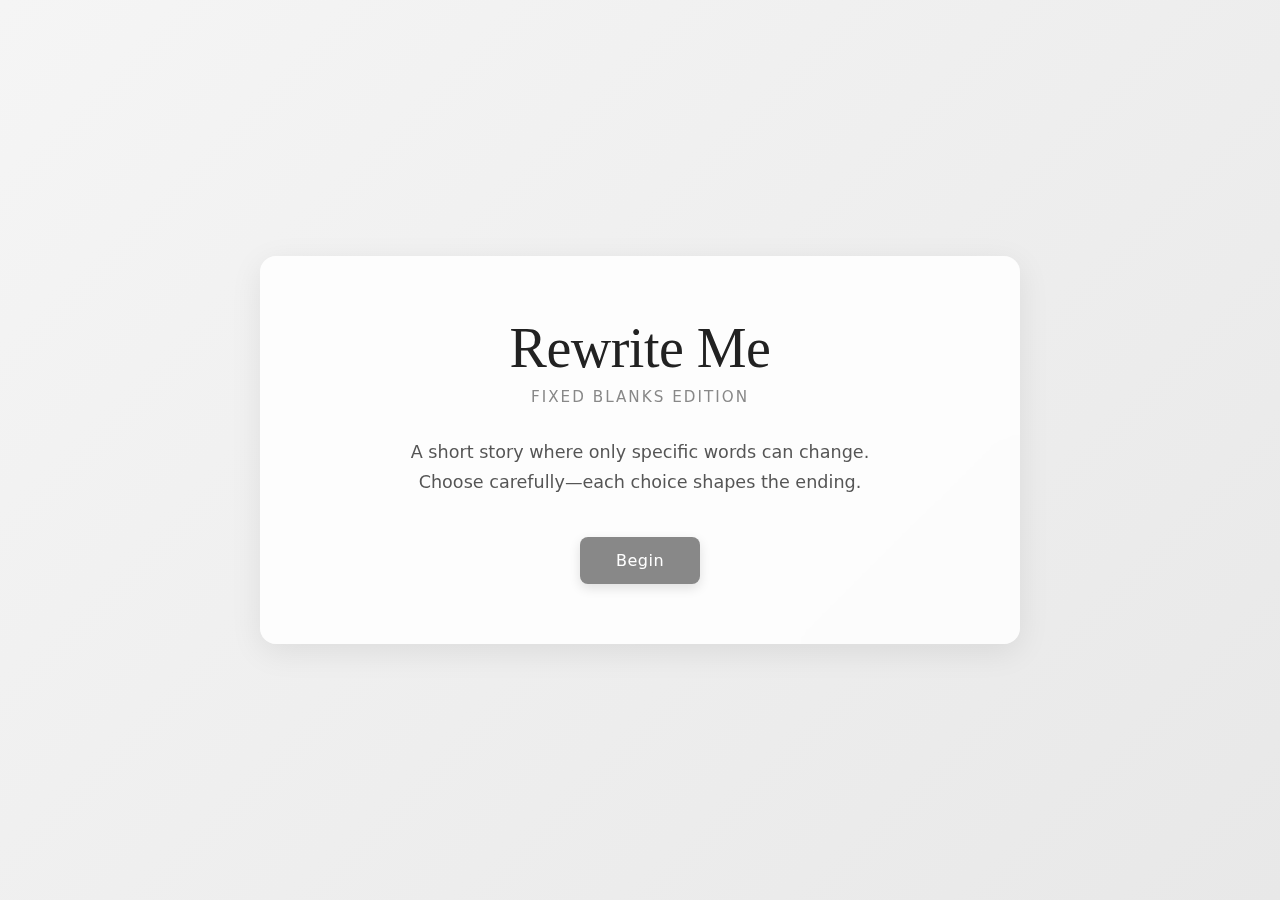
<file: index.html>
<!DOCTYPE html>
<html lang="en">
<head>
  <meta charset="UTF-8">
  <meta name="viewport" content="width=device-width, initial-scale=1.0">
  <title>Rewrite Me: Fixed Blanks Edition</title>
  <link rel="stylesheet" href="style.css">
</head>
<body data-theme="default">

  <!-- INTRO PANEL -->
  <section id="intro-panel" class="panel active">
    <div class="intro-content">
      <h1 class="intro-title">Rewrite Me</h1>
      <p class="intro-subtitle">Fixed Blanks Edition</p>
      <p class="intro-description">
        A short story where only specific words can change.<br>
        Choose carefully—each choice shapes the ending.
      </p>
      <button id="begin-btn" class="primary-btn">Begin</button>
    </div>
  </section>

  <!-- EDITOR PANEL -->
  <section id="editor-panel" class="panel">
    <div class="editor-content">

      <!-- Controls Top Bar -->
      <div class="controls-row">
        <div class="chips-container" id="chips-container">
          <!-- Chips will be dynamically populated -->
        </div>
        <div class="button-group">
          <button id="randomize-btn" class="control-btn" title="Fill with random valid options">Randomize</button>
          <button id="reset-btn" class="control-btn" title="Clear all selections">Reset</button>
        </div>
      </div>

      <!-- Story Text with Inline Inputs -->
      <div class="story-container">
        <p class="story-text">I still remember that morning, though some details keep changing.<br>
We met on a <span class="blank-wrapper"><input
  type="text"
  id="blank1"
  class="blank-input"
  list="time-options"
  placeholder="time"
  aria-label="Choose time of day"
  data-blank="TIME"
  autocomplete="off"
  spellcheck="false"
/><span class="error-tooltip">Choose from the list</span></span> at the <span class="blank-wrapper"><input
  type="text"
  id="blank2"
  class="blank-input"
  list="place-options"
  placeholder="place"
  aria-label="Choose place"
  data-blank="PLACE"
  autocomplete="off"
  spellcheck="false"
/><span class="error-tooltip">Choose from the list</span></span>.<br>
You were <span class="blank-wrapper"><input
  type="text"
  id="blank3"
  class="blank-input"
  list="verb-options"
  placeholder="action"
  aria-label="Choose action"
  data-blank="VERB"
  autocomplete="off"
  spellcheck="false"
/><span class="error-tooltip">Choose from the list</span></span> while I held a small <span class="blank-wrapper"><input
  type="text"
  id="blank4"
  class="blank-input"
  list="object-options"
  placeholder="object"
  aria-label="Choose object"
  data-blank="OBJECT"
  autocomplete="off"
  spellcheck="false"
/><span class="error-tooltip">Choose from the list</span></span>.<br>
When the curtain moved, we decided to <span class="blank-wrapper"><input
  type="text"
  id="blank5"
  class="blank-input"
  list="decision-options"
  placeholder="decision"
  aria-label="Choose decision"
  data-blank="DECISION"
  autocomplete="off"
  spellcheck="false"
/><span class="error-tooltip">Choose from the list</span></span>.</p>
      </div>

      <!-- Generate Button -->
      <div class="generate-container">
        <button id="generate-btn" class="primary-btn" disabled>Generate Ending</button>
      </div>

      <!-- Datalists for constrained options -->
      <datalist id="time-options">
        <option value="morning">
        <option value="midnight">
        <option value="rainy evening">
      </datalist>

      <datalist id="place-options">
        <option value="station">
        <option value="river">
        <option value="museum">
      </datalist>

      <datalist id="verb-options">
        <option value="waiting">
        <option value="running">
        <option value="hiding">
      </datalist>

      <datalist id="object-options">
        <option value="map">
        <option value="letter">
        <option value="key">
      </datalist>

      <datalist id="decision-options">
        <option value="stay">
        <option value="leave">
        <option value="begin again">
      </datalist>

    </div>
  </section>

  <!-- ENDING PANEL -->
  <section id="ending-panel" class="panel">
    <div class="ending-content">
      <h2 class="ending-title">Your Edited Story</h2>

      <!-- Final Story -->
      <div class="final-story" id="final-story">
        <!-- Populated by JavaScript -->
      </div>

      <!-- Summary Card -->
      <div class="summary-card" id="summary-card">
        <!-- Populated by JavaScript -->
      </div>

      <!-- Ending Text -->
      <div class="ending-text" id="ending-text">
        <!-- Populated by JavaScript -->
      </div>

      <!-- Action Buttons -->
      <div class="ending-actions">
        <button id="copy-btn" class="control-btn">Copy Story</button>
        <button id="edit-again-btn" class="control-btn">Edit Again</button>
        <button id="save-json-btn" class="control-btn">Save JSON</button>
      </div>
    </div>
  </section>

  <script src="script.js"></script>
</body>
</html>
</file>
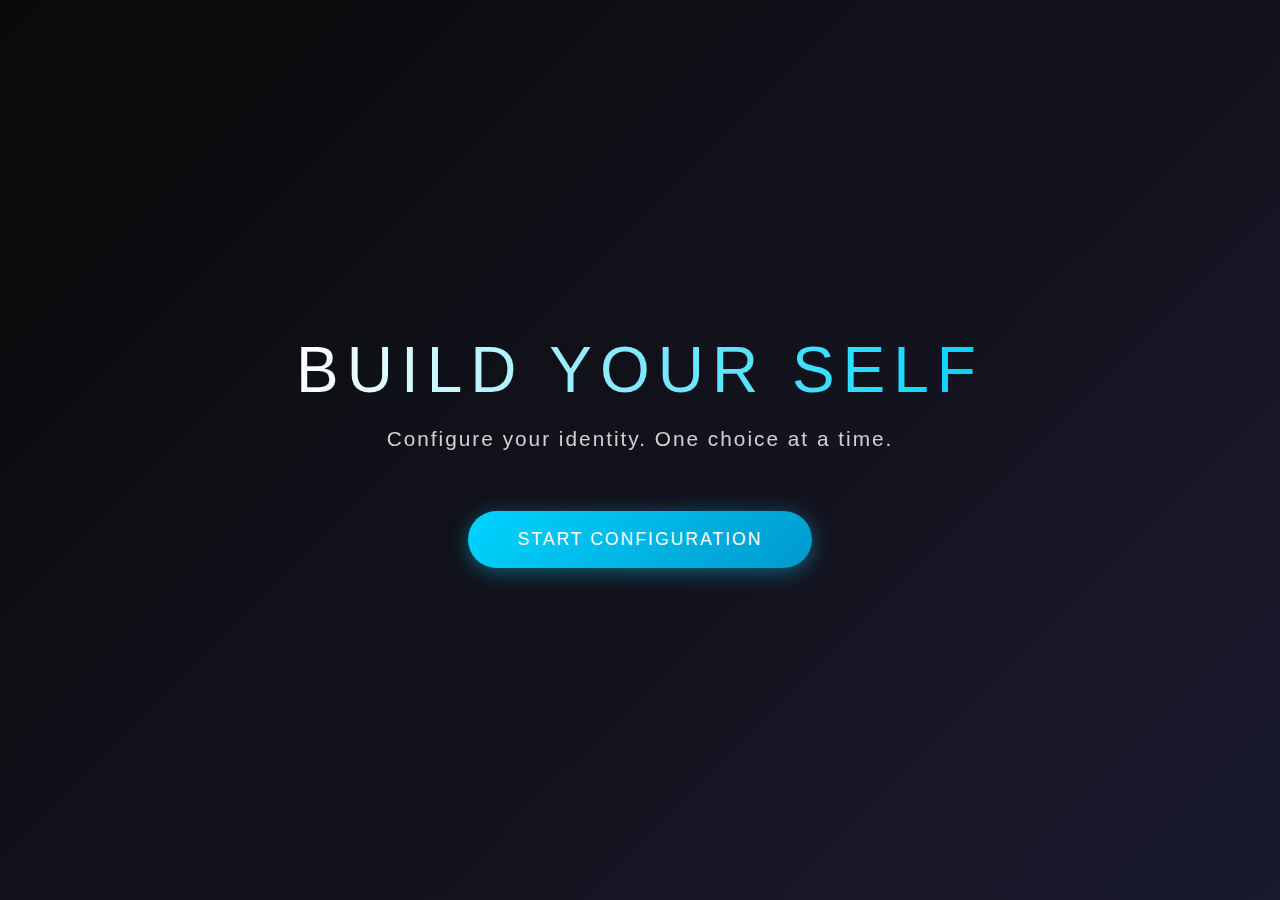
<file: build-your-self.html>
<!DOCTYPE html>
<html lang="en">
<head>
    <meta charset="UTF-8">
    <meta name="viewport" content="width=device-width, initial-scale=1.0">
    <title>Build Your Self - Interactive Persona Configurator</title>
    <style>
        * {
            margin: 0;
            padding: 0;
            box-sizing: border-box;
        }

        body {
            font-family: 'Segoe UI', Tahoma, Geneva, Verdana, sans-serif;
            background: linear-gradient(135deg, #0a0a0a 0%, #1a1a2e 100%);
            color: #ffffff;
            overflow-x: hidden;
            min-height: 100vh;
            transition: background 1s ease;
        }

        /* Scene Container */
        .scene {
            display: none;
            min-height: 100vh;
            padding: 40px 20px;
            opacity: 0;
            transition: opacity 0.8s ease;
        }

        .scene.active {
            display: flex;
            flex-direction: column;
            align-items: center;
            justify-content: center;
            opacity: 1;
        }

        /* Intro Scene */
        .intro-content {
            text-align: center;
            max-width: 800px;
        }

        .intro-content h1 {
            font-size: 4rem;
            font-weight: 300;
            letter-spacing: 8px;
            margin-bottom: 20px;
            background: linear-gradient(90deg, #ffffff, #00d4ff);
            -webkit-background-clip: text;
            -webkit-text-fill-color: transparent;
            animation: glow 2s ease-in-out infinite alternate;
        }

        @keyframes glow {
            from { filter: drop-shadow(0 0 10px rgba(0, 212, 255, 0.5)); }
            to { filter: drop-shadow(0 0 20px rgba(0, 212, 255, 0.8)); }
        }

        .intro-content .subtitle {
            font-size: 1.3rem;
            font-weight: 300;
            letter-spacing: 2px;
            margin-bottom: 60px;
            opacity: 0.8;
        }

        .start-btn {
            background: linear-gradient(135deg, #00d4ff, #0099cc);
            border: none;
            color: white;
            padding: 18px 50px;
            font-size: 1.1rem;
            letter-spacing: 2px;
            cursor: pointer;
            border-radius: 50px;
            transition: all 0.3s ease;
            box-shadow: 0 4px 20px rgba(0, 212, 255, 0.4);
        }

        .start-btn:hover {
            transform: translateY(-2px);
            box-shadow: 0 8px 30px rgba(0, 212, 255, 0.6);
        }

        /* Configurator Scene */
        .configurator-content {
            width: 100%;
            max-width: 1200px;
        }

        .configurator-header {
            text-align: center;
            margin-bottom: 40px;
        }

        .configurator-header h2 {
            font-size: 2.5rem;
            font-weight: 300;
            letter-spacing: 4px;
            margin-bottom: 10px;
        }

        .configurator-header .progress {
            font-size: 0.9rem;
            opacity: 0.6;
            letter-spacing: 1px;
        }

        /* Car Preview */
        .car-preview {
            display: flex;
            justify-content: center;
            align-items: center;
            margin-bottom: 50px;
            min-height: 250px;
        }

        #car-silhouette {
            width: 400px;
            height: auto;
            filter: drop-shadow(0 10px 40px rgba(0, 212, 255, 0.5));
            transition: all 0.8s ease;
        }

        /* Reflection Text */
        .reflection-text {
            text-align: center;
            font-size: 1.2rem;
            font-style: italic;
            opacity: 0.7;
            margin-bottom: 40px;
            min-height: 30px;
            letter-spacing: 1px;
            transition: all 0.5s ease;
        }

        /* Configuration Categories */
        .config-categories {
            display: flex;
            flex-direction: column;
            gap: 30px;
        }

        .category {
            background: rgba(255, 255, 255, 0.05);
            border: 1px solid rgba(255, 255, 255, 0.1);
            border-radius: 15px;
            padding: 25px;
            backdrop-filter: blur(10px);
        }

        .category-title {
            font-size: 1.3rem;
            font-weight: 300;
            letter-spacing: 2px;
            margin-bottom: 20px;
            opacity: 0.9;
        }

        .category-options {
            display: flex;
            gap: 15px;
            flex-wrap: wrap;
        }

        .option-btn {
            flex: 1;
            min-width: 200px;
            background: rgba(255, 255, 255, 0.08);
            border: 2px solid rgba(255, 255, 255, 0.2);
            color: white;
            padding: 20px 25px;
            font-size: 1rem;
            cursor: pointer;
            border-radius: 10px;
            transition: all 0.3s ease;
            text-align: left;
        }

        .option-btn .option-name {
            font-weight: 600;
            letter-spacing: 1px;
            display: block;
            margin-bottom: 5px;
        }

        .option-btn .option-desc {
            font-size: 0.85rem;
            opacity: 0.7;
            letter-spacing: 0.5px;
        }

        .option-btn:hover {
            background: rgba(255, 255, 255, 0.15);
            border-color: rgba(0, 212, 255, 0.6);
            transform: translateY(-2px);
        }

        .option-btn.selected {
            background: linear-gradient(135deg, rgba(0, 212, 255, 0.3), rgba(0, 153, 204, 0.3));
            border-color: #00d4ff;
            box-shadow: 0 0 20px rgba(0, 212, 255, 0.4);
        }

        .complete-btn {
            display: block;
            margin: 40px auto 0;
            background: linear-gradient(135deg, #00d4ff, #0099cc);
            border: none;
            color: white;
            padding: 15px 45px;
            font-size: 1.1rem;
            letter-spacing: 2px;
            cursor: pointer;
            border-radius: 50px;
            transition: all 0.3s ease;
            box-shadow: 0 4px 20px rgba(0, 212, 255, 0.4);
            opacity: 0.5;
            pointer-events: none;
        }

        .complete-btn.enabled {
            opacity: 1;
            pointer-events: all;
        }

        .complete-btn.enabled:hover {
            transform: translateY(-2px);
            box-shadow: 0 8px 30px rgba(0, 212, 255, 0.6);
        }

        /* Result Scene */
        .result-content {
            text-align: center;
            max-width: 900px;
        }

        .result-content h2 {
            font-size: 2rem;
            font-weight: 300;
            letter-spacing: 3px;
            margin-bottom: 40px;
            opacity: 0.9;
        }

        .persona-card {
            background: rgba(255, 255, 255, 0.08);
            border: 2px solid rgba(0, 212, 255, 0.4);
            border-radius: 20px;
            padding: 50px;
            backdrop-filter: blur(10px);
            box-shadow: 0 10px 50px rgba(0, 212, 255, 0.3);
            margin-bottom: 40px;
        }

        .persona-name {
            font-size: 2.2rem;
            font-weight: 400;
            letter-spacing: 3px;
            margin-bottom: 30px;
            background: linear-gradient(90deg, #ffffff, #00d4ff);
            -webkit-background-clip: text;
            -webkit-text-fill-color: transparent;
        }

        .persona-attributes {
            display: grid;
            grid-template-columns: repeat(2, 1fr);
            gap: 20px;
            margin-bottom: 30px;
            text-align: left;
        }

        .attribute {
            background: rgba(255, 255, 255, 0.05);
            padding: 15px;
            border-radius: 10px;
            border-left: 3px solid #00d4ff;
        }

        .attribute-label {
            font-size: 0.85rem;
            opacity: 0.6;
            letter-spacing: 1px;
            margin-bottom: 5px;
        }

        .attribute-value {
            font-size: 1.1rem;
            font-weight: 500;
            letter-spacing: 1px;
        }

        .persona-description {
            font-size: 1.2rem;
            line-height: 1.8;
            opacity: 0.9;
            font-style: italic;
            margin-top: 30px;
            padding-top: 30px;
            border-top: 1px solid rgba(255, 255, 255, 0.2);
        }

        .result-car-preview {
            margin: 40px 0;
        }

        .result-car-preview svg {
            width: 500px;
            height: auto;
            filter: drop-shadow(0 15px 50px rgba(0, 212, 255, 0.6));
        }

        .rebuild-btn {
            background: linear-gradient(135deg, #00d4ff, #0099cc);
            border: none;
            color: white;
            padding: 15px 45px;
            font-size: 1.1rem;
            letter-spacing: 2px;
            cursor: pointer;
            border-radius: 50px;
            transition: all 0.3s ease;
            box-shadow: 0 4px 20px rgba(0, 212, 255, 0.4);
        }

        .rebuild-btn:hover {
            transform: translateY(-2px);
            box-shadow: 0 8px 30px rgba(0, 212, 255, 0.6);
        }

        /* Responsive Design */
        @media (max-width: 768px) {
            .intro-content h1 {
                font-size: 2.5rem;
                letter-spacing: 4px;
            }

            .configurator-header h2 {
                font-size: 1.8rem;
            }

            #car-silhouette,
            .result-car-preview svg {
                width: 300px;
            }

            .persona-attributes {
                grid-template-columns: 1fr;
            }

            .option-btn {
                min-width: 100%;
            }
        }
    </style>
</head>
<body>
    <!-- Intro Scene -->
    <div class="scene active" id="intro-scene">
        <div class="intro-content">
            <h1>BUILD YOUR SELF</h1>
            <p class="subtitle">Configure your identity. One choice at a time.</p>
            <button class="start-btn" onclick="startConfiguration()">START CONFIGURATION</button>
        </div>
    </div>

    <!-- Configurator Scene -->
    <div class="scene" id="configurator-scene">
        <div class="configurator-content">
            <div class="configurator-header">
                <h2>IDENTITY CONFIGURATOR</h2>
                <p class="progress" id="progress-text">Configure your persona</p>
            </div>

            <!-- Car Preview -->
            <div class="car-preview">
                <svg id="car-silhouette" viewBox="0 0 500 200" xmlns="http://www.w3.org/2000/svg">
                    <!-- Futuristic Car Silhouette -->
                    <defs>
                        <linearGradient id="carGradient" x1="0%" y1="0%" x2="100%" y2="0%">
                            <stop offset="0%" style="stop-color:#ffffff;stop-opacity:1" />
                            <stop offset="100%" style="stop-color:#00d4ff;stop-opacity:1" />
                        </linearGradient>
                    </defs>

                    <!-- Main body -->
                    <path id="car-body" d="M 80 120 L 120 80 L 200 80 L 240 100 L 380 100 L 420 120 L 420 150 L 80 150 Z"
                          fill="url(#carGradient)" opacity="0.9"/>

                    <!-- Windshield -->
                    <path d="M 140 80 L 180 60 L 220 60 L 240 80 Z"
                          fill="url(#carGradient)" opacity="0.5"/>

                    <!-- Wheels -->
                    <circle cx="140" cy="150" r="25" fill="url(#carGradient)" opacity="0.7"/>
                    <circle cx="360" cy="150" r="25" fill="url(#carGradient)" opacity="0.7"/>

                    <!-- Details -->
                    <line x1="100" y1="150" x2="400" y2="150" stroke="url(#carGradient)" stroke-width="3" opacity="0.8"/>
                    <circle cx="400" cy="120" r="8" fill="#00d4ff" opacity="0.9"/>
                </svg>
            </div>

            <!-- Reflection Text -->
            <div class="reflection-text" id="reflection-text">
                Choose your configuration to begin...
            </div>

            <!-- Configuration Categories -->
            <div class="config-categories">
                <!-- Shell Color -->
                <div class="category">
                    <div class="category-title">1. SHELL COLOR — Personality Tone</div>
                    <div class="category-options">
                        <button class="option-btn" onclick="selectOption('shell', 'arctic', this)">
                            <span class="option-name">Arctic White</span>
                            <span class="option-desc">calm, detached, logical</span>
                        </button>
                        <button class="option-btn" onclick="selectOption('shell', 'crimson', this)">
                            <span class="option-name">Crimson Pulse</span>
                            <span class="option-desc">passionate, bold, impulsive</span>
                        </button>
                        <button class="option-btn" onclick="selectOption('shell', 'obsidian', this)">
                            <span class="option-name">Obsidian Black</span>
                            <span class="option-desc">mysterious, introspective, secretive</span>
                        </button>
                    </div>
                </div>

                <!-- Engine Type -->
                <div class="category">
                    <div class="category-title">2. ENGINE TYPE — Motivation Source</div>
                    <div class="category-options">
                        <button class="option-btn" onclick="selectOption('engine', 'desire', this)">
                            <span class="option-name">Desire Engine</span>
                            <span class="option-desc">driven by longing and need</span>
                        </button>
                        <button class="option-btn" onclick="selectOption('engine', 'belief', this)">
                            <span class="option-name">Belief Engine</span>
                            <span class="option-desc">powered by conviction and purpose</span>
                        </button>
                        <button class="option-btn" onclick="selectOption('engine', 'fear', this)">
                            <span class="option-name">Fear Engine</span>
                            <span class="option-desc">powered by anxiety and survival instinct</span>
                        </button>
                    </div>
                </div>

                <!-- Driving Mode -->
                <div class="category">
                    <div class="category-title">3. DRIVING MODE — Lifestyle Attitude</div>
                    <div class="category-options">
                        <button class="option-btn" onclick="selectOption('mode', 'explorer', this)">
                            <span class="option-name">Explorer</span>
                            <span class="option-desc">seeks new experiences</span>
                        </button>
                        <button class="option-btn" onclick="selectOption('mode', 'balancer', this)">
                            <span class="option-name">Balancer</span>
                            <span class="option-desc">maintains harmony</span>
                        </button>
                        <button class="option-btn" onclick="selectOption('mode', 'escapist', this)">
                            <span class="option-name">Escapist</span>
                            <span class="option-desc">runs away from pressure</span>
                        </button>
                    </div>
                </div>

                <!-- Interior Material -->
                <div class="category">
                    <div class="category-title">4. INTERIOR MATERIAL — Emotional Texture</div>
                    <div class="category-options">
                        <button class="option-btn" onclick="selectOption('interior', 'velvet', this)">
                            <span class="option-name">Soft Velvet</span>
                            <span class="option-desc">empathetic, gentle</span>
                        </button>
                        <button class="option-btn" onclick="selectOption('interior', 'steel', this)">
                            <span class="option-name">Polished Steel</span>
                            <span class="option-desc">rational, reserved</span>
                        </button>
                        <button class="option-btn" onclick="selectOption('interior', 'leather', this)">
                            <span class="option-name">Raw Leather</span>
                            <span class="option-desc">emotional, honest</span>
                        </button>
                    </div>
                </div>
            </div>

            <button class="complete-btn" id="complete-btn" onclick="showResults()">
                FINALIZE YOUR SELF
            </button>
        </div>
    </div>

    <!-- Result Scene -->
    <div class="scene" id="result-scene">
        <div class="result-content">
            <h2>YOUR PERSONA VEHICLE</h2>

            <div class="persona-card">
                <div class="persona-name" id="persona-name"></div>

                <div class="persona-attributes" id="persona-attributes"></div>

                <div class="result-car-preview">
                    <svg id="result-car" viewBox="0 0 500 200" xmlns="http://www.w3.org/2000/svg">
                        <defs>
                            <linearGradient id="resultCarGradient" x1="0%" y1="0%" x2="100%" y2="0%">
                                <stop offset="0%" style="stop-color:#ffffff;stop-opacity:1" />
                                <stop offset="100%" style="stop-color:#00d4ff;stop-opacity:1" />
                            </linearGradient>
                        </defs>

                        <path id="result-car-body" d="M 80 120 L 120 80 L 200 80 L 240 100 L 380 100 L 420 120 L 420 150 L 80 150 Z"
                              fill="url(#resultCarGradient)" opacity="0.9"/>
                        <path d="M 140 80 L 180 60 L 220 60 L 240 80 Z"
                              fill="url(#resultCarGradient)" opacity="0.5"/>
                        <circle cx="140" cy="150" r="25" fill="url(#resultCarGradient)" opacity="0.7"/>
                        <circle cx="360" cy="150" r="25" fill="url(#resultCarGradient)" opacity="0.7"/>
                        <line x1="100" y1="150" x2="400" y2="150" stroke="url(#resultCarGradient)" stroke-width="3" opacity="0.8"/>
                        <circle cx="400" cy="120" r="8" fill="#00d4ff" opacity="0.9"/>
                    </svg>
                </div>

                <div class="persona-description" id="persona-description"></div>
            </div>

            <button class="rebuild-btn" onclick="restart()">REBUILD YOURSELF</button>
        </div>
    </div>

    <script>
        // Audio feedback (using Web Audio API for clicks)
        const audioContext = new (window.AudioContext || window.webkitAudioContext)();

        function playClickSound() {
            const oscillator = audioContext.createOscillator();
            const gainNode = audioContext.createGain();

            oscillator.connect(gainNode);
            gainNode.connect(audioContext.destination);

            oscillator.frequency.value = 800;
            oscillator.type = 'sine';

            gainNode.gain.setValueAtTime(0.1, audioContext.currentTime);
            gainNode.gain.exponentialRampToValueAtTime(0.01, audioContext.currentTime + 0.1);

            oscillator.start(audioContext.currentTime);
            oscillator.stop(audioContext.currentTime + 0.1);
        }

        // State management
        const state = {
            shell: null,
            engine: null,
            mode: null,
            interior: null
        };

        // Configuration data
        const config = {
            shell: {
                arctic: {
                    name: 'Arctic White',
                    color: '#e8f4f8',
                    gradient: 'linear-gradient(135deg, #0a0a0a 0%, #1a3a4e 100%)',
                    reflection: 'Your calmness hides an ocean.',
                    dropShadow: 'drop-shadow(0 10px 40px rgba(232, 244, 248, 0.5))'
                },
                crimson: {
                    name: 'Crimson Pulse',
                    color: '#ff3366',
                    gradient: 'linear-gradient(135deg, #1a0a0f 0%, #3a1a2e 100%)',
                    reflection: 'Boldness burns but also warms.',
                    dropShadow: 'drop-shadow(0 10px 40px rgba(255, 51, 102, 0.5))'
                },
                obsidian: {
                    name: 'Obsidian Black',
                    color: '#1a1a1a',
                    gradient: 'linear-gradient(135deg, #0a0a0a 0%, #0f0f1e 100%)',
                    reflection: 'Mystery is your armor and your art.',
                    dropShadow: 'drop-shadow(0 10px 40px rgba(138, 43, 226, 0.5))'
                }
            },
            engine: {
                desire: {
                    name: 'Desire Engine',
                    reflection: 'Longing fuels your every move.',
                    trait: 'driven by need and wanting'
                },
                belief: {
                    name: 'Belief Engine',
                    reflection: 'Purpose gives direction to the chaos.',
                    trait: 'powered by conviction'
                },
                fear: {
                    name: 'Fear Engine',
                    reflection: 'Even fear keeps the engine alive.',
                    trait: 'survival instinct drives you'
                }
            },
            mode: {
                explorer: {
                    name: 'Explorer',
                    reflection: 'The unknown calls and you answer.',
                    trait: 'always seeking new horizons'
                },
                balancer: {
                    name: 'Balancer',
                    reflection: 'Harmony is your compass.',
                    trait: 'maintaining equilibrium'
                },
                escapist: {
                    name: 'Escapist',
                    reflection: 'You run not from fear, but toward freedom.',
                    trait: 'releasing pressure gracefully'
                }
            },
            interior: {
                velvet: {
                    name: 'Soft Velvet',
                    reflection: 'Gentleness is not weakness—it is wisdom.',
                    trait: 'empathetic and tender'
                },
                steel: {
                    name: 'Polished Steel',
                    reflection: 'Your logic is your shield.',
                    trait: 'rational and composed'
                },
                leather: {
                    name: 'Raw Leather',
                    reflection: 'Honesty, raw and unfiltered.',
                    trait: 'emotionally authentic'
                }
            }
        };

        function startConfiguration() {
            playClickSound();
            transitionScene('intro-scene', 'configurator-scene');
        }

        function selectOption(category, option, button) {
            playClickSound();

            // Update state
            state[category] = option;

            // Remove previous selection in category
            const categoryButtons = button.parentElement.querySelectorAll('.option-btn');
            categoryButtons.forEach(btn => btn.classList.remove('selected'));

            // Add selection to current button
            button.classList.add('selected');

            // Update visuals based on selection
            updateVisuals(category, option);

            // Check if all selections are made
            checkCompletion();
        }

        function updateVisuals(category, option) {
            const configData = config[category][option];

            // Update reflection text
            const reflectionText = document.getElementById('reflection-text');
            reflectionText.style.opacity = '0';

            setTimeout(() => {
                reflectionText.textContent = configData.reflection;
                reflectionText.style.opacity = '0.7';
            }, 300);

            // Update car color and background for shell color
            if (category === 'shell') {
                const carBody = document.getElementById('car-body');
                const carSilhouette = document.getElementById('car-silhouette');

                // Update gradient
                const gradient = document.querySelector('#carGradient stop:nth-child(2)');
                gradient.setAttribute('style', `stop-color:${configData.color};stop-opacity:1`);

                // Update background
                document.body.style.background = configData.gradient;

                // Update shadow
                carSilhouette.style.filter = configData.dropShadow;
            }
        }

        function checkCompletion() {
            const allSelected = state.shell && state.engine && state.mode && state.interior;
            const completeBtn = document.getElementById('complete-btn');

            if (allSelected) {
                completeBtn.classList.add('enabled');
            }

            // Update progress
            const selected = Object.values(state).filter(v => v !== null).length;
            document.getElementById('progress-text').textContent =
                `${selected}/4 configurations complete`;
        }

        function showResults() {
            if (!state.shell || !state.engine || !state.mode || !state.interior) {
                return;
            }

            playClickSound();

            // Generate persona
            generatePersona();

            // Transition to results
            transitionScene('configurator-scene', 'result-scene');
        }

        function generatePersona() {
            // Generate persona name
            const shellData = config.shell[state.shell];
            const engineData = config.engine[state.engine];
            const modeData = config.mode[state.mode];

            const modelNumber = Math.floor(Math.random() * 99) + 1;
            const personaName = `Model ${shellData.name.split(' ')[0]}-${modelNumber}: The ${modeData.name} ${engineData.name.split(' ')[0]}`;

            document.getElementById('persona-name').textContent = personaName;

            // Generate attributes
            const attributesHtml = `
                <div class="attribute">
                    <div class="attribute-label">SHELL COLOR</div>
                    <div class="attribute-value">${shellData.name}</div>
                </div>
                <div class="attribute">
                    <div class="attribute-label">ENGINE TYPE</div>
                    <div class="attribute-value">${config.engine[state.engine].name}</div>
                </div>
                <div class="attribute">
                    <div class="attribute-label">DRIVING MODE</div>
                    <div class="attribute-value">${config.mode[state.mode].name}</div>
                </div>
                <div class="attribute">
                    <div class="attribute-label">INTERIOR MATERIAL</div>
                    <div class="attribute-value">${config.interior[state.interior].name}</div>
                </div>
            `;
            document.getElementById('persona-attributes').innerHTML = attributesHtml;

            // Generate description
            const description = generateDescription();
            document.getElementById('persona-description').textContent = description;

            // Update result car color
            const resultGradient = document.querySelector('#resultCarGradient stop:nth-child(2)');
            resultGradient.setAttribute('style', `stop-color:${shellData.color};stop-opacity:1`);

            const resultCar = document.getElementById('result-car');
            resultCar.style.filter = shellData.dropShadow;
        }

        function generateDescription() {
            const shellData = config.shell[state.shell];
            const engineData = config.engine[state.engine];
            const modeData = config.mode[state.mode];
            const interiorData = config.interior[state.interior];

            // Create contextual descriptions
            const descriptions = {
                'arctic-desire-explorer-velvet':
                    "You are a paradox—calm on the surface but driven by deep longing within. Your gentle empathy guides you as you seek new experiences with quiet determination. You move through life like ice exploring warm waters.",

                'arctic-desire-explorer-steel':
                    "Logic and longing dance in you. You seek new horizons with rational precision, yet desire fuels your calculated explorations. You are a cool strategist with a burning core.",

                'arctic-desire-explorer-leather':
                    "Your calmness belies raw emotional honesty. Desire moves you toward new experiences, and you face them with unfiltered truth. You are ice that chooses to melt.",

                'crimson-belief-explorer-velvet':
                    "Passionate conviction drives you to new territories, yet you move with empathetic grace. You burn bright but warm others instead of consuming them. A gentle revolutionary.",

                'crimson-belief-balancer-steel':
                    "Bold conviction tempered by rational balance. You burn with purpose but maintain equilibrium through logic. A controlled fire that illuminates without destroying.",

                'obsidian-fear-escapist-leather':
                    "You carry your shadows openly. Fear propels you away from what threatens, yet you move with raw honesty about your nature. Mystery and authenticity coexist in you.",

                // Generic fallback
                'default':
                    `You chose ${shellData.name} with a ${engineData.name}. You are ${interiorData.trait}, ${modeData.trait}. ${shellData.reflection} ${engineData.reflection} The world may not fully understand you—but you drive anyway.`
            };

            const key = `${state.shell}-${state.engine}-${state.mode}-${state.interior}`;
            return descriptions[key] || descriptions['default'];
        }

        function restart() {
            playClickSound();

            // Reset state
            state.shell = null;
            state.engine = null;
            state.mode = null;
            state.interior = null;

            // Reset selections
            document.querySelectorAll('.option-btn').forEach(btn => {
                btn.classList.remove('selected');
            });

            // Reset complete button
            document.getElementById('complete-btn').classList.remove('enabled');

            // Reset background
            document.body.style.background = 'linear-gradient(135deg, #0a0a0a 0%, #1a1a2e 100%)';

            // Reset reflection text
            document.getElementById('reflection-text').textContent = 'Choose your configuration to begin...';

            // Reset progress
            document.getElementById('progress-text').textContent = 'Configure your persona';

            // Transition back to intro
            transitionScene('result-scene', 'intro-scene');
        }

        function transitionScene(fromId, toId) {
            const fromScene = document.getElementById(fromId);
            const toScene = document.getElementById(toId);

            // Fade out current scene
            fromScene.style.opacity = '0';

            setTimeout(() => {
                fromScene.classList.remove('active');
                toScene.classList.add('active');

                // Fade in new scene
                setTimeout(() => {
                    toScene.style.opacity = '1';
                }, 50);
            }, 800);
        }
    </script>
</body>
</html>
</file>
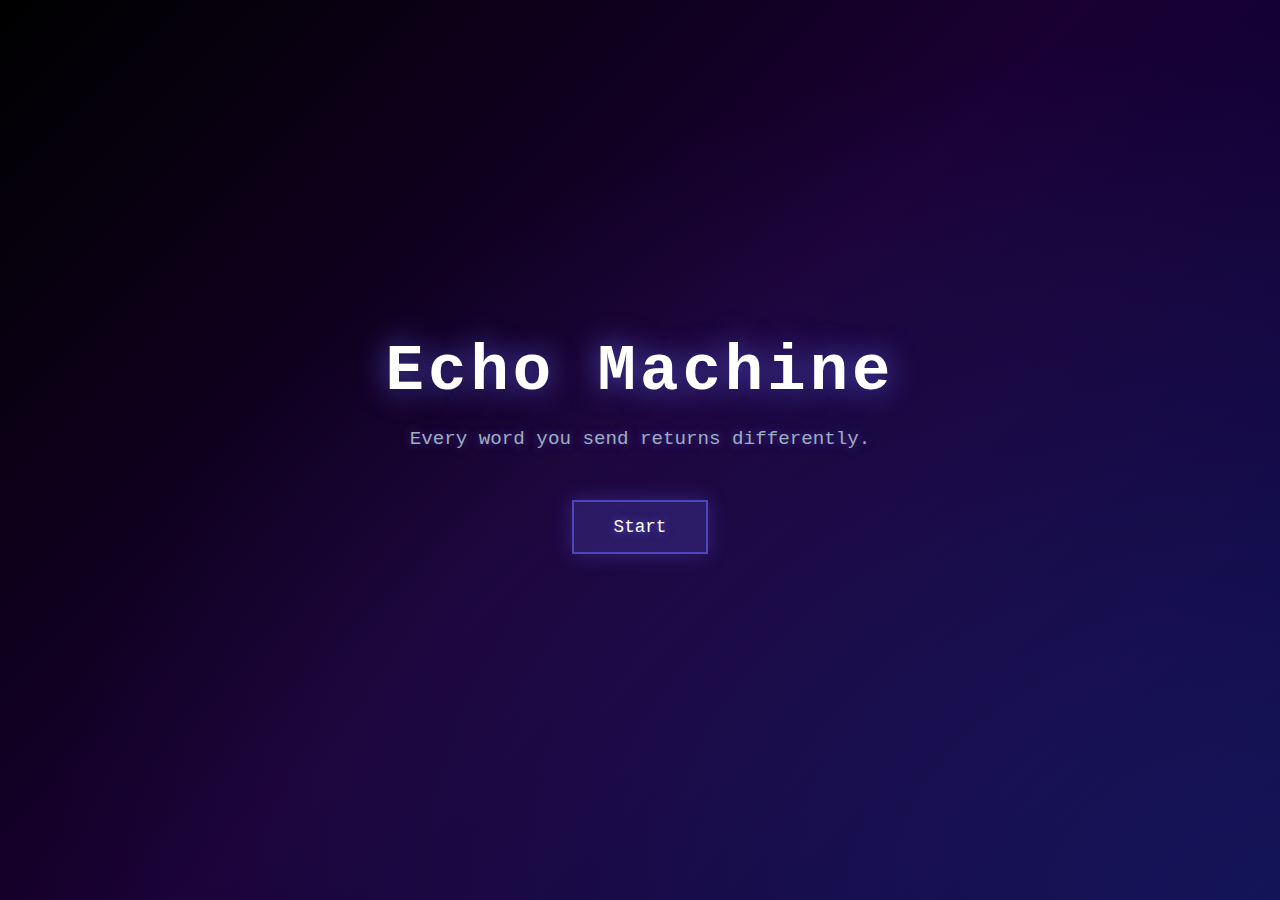
<file: echo-machine.html>
<!DOCTYPE html>
<html lang="en">
<head>
    <meta charset="UTF-8">
    <meta name="viewport" content="width=device-width, initial-scale=1.0">
    <title>Echo Machine</title>
    <style>
        * {
            margin: 0;
            padding: 0;
            box-sizing: border-box;
        }

        body {
            font-family: 'Courier New', monospace;
            overflow: hidden;
            background: linear-gradient(135deg, #000000 0%, #1a0033 50%, #000033 100%);
            color: #ffffff;
            height: 100vh;
            display: flex;
            justify-content: center;
            align-items: center;
            position: relative;
        }

        /* Animated wave background */
        .wave-container {
            position: absolute;
            top: 0;
            left: 0;
            width: 100%;
            height: 100%;
            overflow: hidden;
            z-index: 0;
            opacity: 0.3;
        }

        .wave {
            position: absolute;
            width: 200%;
            height: 200%;
            background: radial-gradient(ellipse at center, rgba(99, 102, 241, 0.3) 0%, transparent 70%);
            animation: wave-animation 15s ease-in-out infinite;
        }

        .wave:nth-child(2) {
            animation-delay: -5s;
            animation-duration: 20s;
        }

        .wave:nth-child(3) {
            animation-delay: -10s;
            animation-duration: 25s;
        }

        @keyframes wave-animation {
            0%, 100% {
                transform: translate(-50%, -50%) scale(1);
                opacity: 0.2;
            }
            50% {
                transform: translate(-40%, -40%) scale(1.2);
                opacity: 0.4;
            }
        }

        /* Scene container */
        .scene {
            position: relative;
            z-index: 10;
            text-align: center;
            width: 100%;
            max-width: 800px;
            padding: 40px;
            opacity: 0;
            transform: translateY(20px);
            transition: opacity 0.8s ease, transform 0.8s ease;
        }

        .scene.active {
            opacity: 1;
            transform: translateY(0);
        }

        /* Typography */
        h1 {
            font-size: 4rem;
            text-shadow: 0 0 30px rgba(99, 102, 241, 0.8);
            margin-bottom: 20px;
            letter-spacing: 4px;
        }

        .subtitle {
            font-size: 1.2rem;
            color: #a0aec0;
            margin-bottom: 40px;
            text-shadow: 0 0 10px rgba(99, 102, 241, 0.5);
        }

        /* Buttons */
        button {
            background: rgba(99, 102, 241, 0.2);
            border: 2px solid rgba(99, 102, 241, 0.6);
            color: #ffffff;
            padding: 15px 40px;
            font-size: 1.1rem;
            font-family: 'Courier New', monospace;
            cursor: pointer;
            margin: 10px;
            transition: all 0.3s ease;
            text-shadow: 0 0 10px rgba(99, 102, 241, 0.8);
            box-shadow: 0 0 20px rgba(99, 102, 241, 0.3);
        }

        button:hover {
            background: rgba(99, 102, 241, 0.4);
            border-color: rgba(99, 102, 241, 1);
            box-shadow: 0 0 30px rgba(99, 102, 241, 0.6);
            transform: translateY(-2px);
        }

        /* Input field */
        input[type="text"] {
            width: 100%;
            padding: 20px;
            font-size: 1.2rem;
            font-family: 'Courier New', monospace;
            background: rgba(0, 0, 0, 0.5);
            border: 2px solid rgba(99, 102, 241, 0.6);
            color: #ffffff;
            margin-bottom: 30px;
            text-align: center;
            box-shadow: inset 0 0 20px rgba(99, 102, 241, 0.2);
            transition: all 0.3s ease;
        }

        input[type="text"]::placeholder {
            color: rgba(255, 255, 255, 0.4);
        }

        input[type="text"]:focus {
            outline: none;
            border-color: rgba(99, 102, 241, 1);
            box-shadow: inset 0 0 20px rgba(99, 102, 241, 0.4), 0 0 30px rgba(99, 102, 241, 0.4);
        }

        /* Pulse animation */
        @keyframes pulse {
            0%, 100% {
                opacity: 1;
            }
            50% {
                opacity: 0.3;
            }
        }

        .pulse {
            animation: pulse 0.5s ease-in-out;
        }

        /* Echo display */
        .echo-display {
            font-size: 2.5rem;
            line-height: 1.6;
            min-height: 150px;
            margin-bottom: 40px;
            position: relative;
        }

        /* Floating letters */
        .letter {
            display: inline-block;
            opacity: 0;
            animation: float-up 3s ease-out forwards;
            text-shadow: 0 0 20px rgba(99, 102, 241, 0.9);
        }

        @keyframes float-up {
            0% {
                opacity: 0;
                transform: translateY(0) scale(1);
            }
            20% {
                opacity: 1;
            }
            80% {
                opacity: 0.8;
            }
            100% {
                opacity: 0;
                transform: translateY(-100px) scale(1.5);
            }
        }

        /* Echo message */
        .echo-message {
            font-size: 1.5rem;
            color: #a0aec0;
            font-style: italic;
            margin-top: 40px;
            text-shadow: 0 0 15px rgba(99, 102, 241, 0.7);
            opacity: 0;
            animation: fade-in 1s ease-in 2s forwards;
        }

        @keyframes fade-in {
            to {
                opacity: 1;
            }
        }

        /* Button container */
        .button-container {
            margin-top: 40px;
            opacity: 0;
            animation: fade-in 1s ease-in 3s forwards;
        }

        /* Ending message */
        .ending-message {
            font-size: 1.3rem;
            line-height: 2;
            margin-bottom: 30px;
            color: #a0aec0;
        }

        .ending-message strong {
            color: #ffffff;
            font-size: 1.5rem;
            display: block;
            margin-bottom: 10px;
            text-shadow: 0 0 20px rgba(99, 102, 241, 0.8);
        }

        /* Hidden class */
        .hidden {
            display: none;
        }

        /* Hue rotation for background changes */
        body.hue-shift-1 {
            background: linear-gradient(135deg, #1a0033 0%, #330033 50%, #001a33 100%);
        }

        body.hue-shift-2 {
            background: linear-gradient(135deg, #330000 0%, #1a0033 50%, #003333 100%);
        }

        body.hue-shift-3 {
            background: linear-gradient(135deg, #001a33 0%, #330033 50%, #331a00 100%);
        }
    </style>
</head>
<body>
    <!-- Animated wave background -->
    <div class="wave-container">
        <div class="wave"></div>
        <div class="wave"></div>
        <div class="wave"></div>
    </div>

    <!-- Intro Scene -->
    <div id="intro-scene" class="scene active">
        <h1>Echo Machine</h1>
        <p class="subtitle">Every word you send returns differently.</p>
        <button id="start-btn">Start</button>
    </div>

    <!-- Input Scene -->
    <div id="input-scene" class="scene hidden">
        <h2 class="subtitle">What do you want to hear back?</h2>
        <input type="text" id="text-input" placeholder="Type something you want to hear back…" maxlength="200">
        <div>
            <button id="send-text-btn">Send Text</button>
            <button id="record-voice-btn">Record Voice</button>
        </div>
    </div>

    <!-- Echo Scene -->
    <div id="echo-scene" class="scene hidden">
        <div class="echo-display" id="echo-display"></div>
        <div class="echo-message" id="echo-message"></div>
        <div class="button-container">
            <button id="send-another-btn">Send another message</button>
            <button id="save-echo-btn">Save this echo</button>
        </div>
    </div>

    <!-- Ending Scene -->
    <div id="ending-scene" class="scene hidden">
        <div class="ending-message">
            <strong>You have sent 3 echoes.</strong>
            Each one changed as it returned.<br>
            Do you still recognize your voice?
        </div>
        <button id="restart-btn">Restart the Machine</button>
    </div>

    <script>
        // State management
        let interactionCount = 0;
        let currentInput = '';
        let currentEcho = '';

        // Scene elements
        const introScene = document.getElementById('intro-scene');
        const inputScene = document.getElementById('input-scene');
        const echoScene = document.getElementById('echo-scene');
        const endingScene = document.getElementById('ending-scene');

        // Input elements
        const textInput = document.getElementById('text-input');

        // Buttons
        const startBtn = document.getElementById('start-btn');
        const sendTextBtn = document.getElementById('send-text-btn');
        const recordVoiceBtn = document.getElementById('record-voice-btn');
        const sendAnotherBtn = document.getElementById('send-another-btn');
        const saveEchoBtn = document.getElementById('save-echo-btn');
        const restartBtn = document.getElementById('restart-btn');

        // Display elements
        const echoDisplay = document.getElementById('echo-display');
        const echoMessage = document.getElementById('echo-message');

        // Scene transitions
        function showScene(scene) {
            [introScene, inputScene, echoScene, endingScene].forEach(s => {
                s.classList.remove('active');
                s.classList.add('hidden');
            });

            scene.classList.remove('hidden');
            setTimeout(() => {
                scene.classList.add('active');
            }, 50);
        }

        // Text transformations
        function transformText(text) {
            // Mix of reversed, scrambled, and mirrored
            const transformations = [
                reverseText,
                scrambleWords,
                mirrorText,
                reverseWords
            ];

            const randomTransform = transformations[Math.floor(Math.random() * transformations.length)];
            return randomTransform(text);
        }

        function reverseText(text) {
            return text.split('').reverse().join('');
        }

        function scrambleWords(text) {
            return text.split(' ').map(word => {
                if (word.length <= 2) return word;
                const letters = word.split('');
                const first = letters.shift();
                const last = letters.pop();
                // Shuffle middle letters
                for (let i = letters.length - 1; i > 0; i--) {
                    const j = Math.floor(Math.random() * (i + 1));
                    [letters[i], letters[j]] = [letters[j], letters[i]];
                }
                return first + letters.join('') + last;
            }).join(' ');
        }

        function mirrorText(text) {
            return text + ' ' + text.split('').reverse().join('');
        }

        function reverseWords(text) {
            return text.split(' ').reverse().join(' ');
        }

        // Generate echo message based on sentiment
        function generateEchoMessage(text) {
            const lowerText = text.toLowerCase();

            if (lowerText.includes('love') || lowerText.includes('heart')) {
                return 'Echo: Love lingers in distortion.';
            } else if (lowerText.includes('fear') || lowerText.includes('afraid') || lowerText.includes('scared')) {
                return 'Echo: Fear becomes rhythm.';
            } else if (lowerText.includes('silence') || lowerText.includes('quiet')) {
                return 'Echo: Silence has shape.';
            } else if (lowerText.includes('dream') || lowerText.includes('sleep')) {
                return 'Echo: Dreams echo endlessly.';
            } else if (lowerText.includes('lost') || lowerText.includes('alone')) {
                return 'Echo: Loss reverberates forever.';
            } else if (lowerText.includes('time') || lowerText.includes('moment')) {
                return 'Echo: Time bends in reflection.';
            } else if (lowerText.includes('memory') || lowerText.includes('remember')) {
                return 'Echo: Memory distorts beautifully.';
            } else {
                return 'Echo: You speak, I reshape.';
            }
        }

        // Animate echo text
        function animateEcho(text) {
            echoDisplay.innerHTML = '';
            echoMessage.textContent = '';

            // Create floating letters
            const letters = text.split('');
            letters.forEach((letter, index) => {
                setTimeout(() => {
                    const span = document.createElement('span');
                    span.className = 'letter';
                    span.textContent = letter;
                    span.style.animationDelay = `${index * 0.05}s`;
                    echoDisplay.appendChild(span);
                }, index * 50);
            });

            // Show echo message
            setTimeout(() => {
                echoMessage.textContent = generateEchoMessage(currentInput);
            }, text.length * 50 + 1000);

            // Placeholder echo sound (could be replaced with actual audio)
            playEchoSound();
        }

        // Placeholder echo sound
        function playEchoSound() {
            // In a real implementation, you would play an actual audio file:
            // const audio = new Audio('echo.wav');
            // audio.play();
            console.log('🔊 Echo sound playing...');
        }

        // Pulse background effect
        function pulseBackground() {
            document.body.classList.add('pulse');
            setTimeout(() => {
                document.body.classList.remove('pulse');
            }, 500);
        }

        // Change background hue
        function changeBackgroundHue() {
            const hueClass = `hue-shift-${interactionCount % 3 + 1}`;
            document.body.className = hueClass;
        }

        // Save echo to file
        function saveEcho() {
            const content = `Echo Machine - Interaction ${interactionCount}\n\n` +
                          `Original: ${currentInput}\n\n` +
                          `Echo: ${currentEcho}\n\n` +
                          `${echoMessage.textContent}\n\n` +
                          `---\n` +
                          `Saved on ${new Date().toLocaleString()}`;

            const blob = new Blob([content], { type: 'text/plain' });
            const url = URL.createObjectURL(blob);
            const a = document.createElement('a');
            a.href = url;
            a.download = `echo-${Date.now()}.txt`;
            a.click();
            URL.revokeObjectURL(url);
        }

        // Event listeners
        startBtn.addEventListener('click', () => {
            showScene(inputScene);
            textInput.focus();
        });

        sendTextBtn.addEventListener('click', () => {
            const input = textInput.value.trim();
            if (input) {
                currentInput = input;
                currentEcho = transformText(input);
                interactionCount++;

                // Pulse and transition
                pulseBackground();
                inputScene.classList.remove('active');

                setTimeout(() => {
                    if (interactionCount >= 3) {
                        showScene(endingScene);
                    } else {
                        showScene(echoScene);
                        animateEcho(currentEcho);
                    }
                }, 800);

                textInput.value = '';
            }
        });

        recordVoiceBtn.addEventListener('click', () => {
            // Voice recording simulation
            alert('Voice recording feature coming soon!\n\nFor now, please use the text input to interact with the Echo Machine.');
        });

        sendAnotherBtn.addEventListener('click', () => {
            changeBackgroundHue();
            showScene(inputScene);
            textInput.focus();
        });

        saveEchoBtn.addEventListener('click', () => {
            saveEcho();
        });

        restartBtn.addEventListener('click', () => {
            interactionCount = 0;
            document.body.className = '';
            showScene(inputScene);
            textInput.focus();
        });

        // Allow Enter key to submit
        textInput.addEventListener('keypress', (e) => {
            if (e.key === 'Enter') {
                sendTextBtn.click();
            }
        });
    </script>
</body>
</html>
</file>
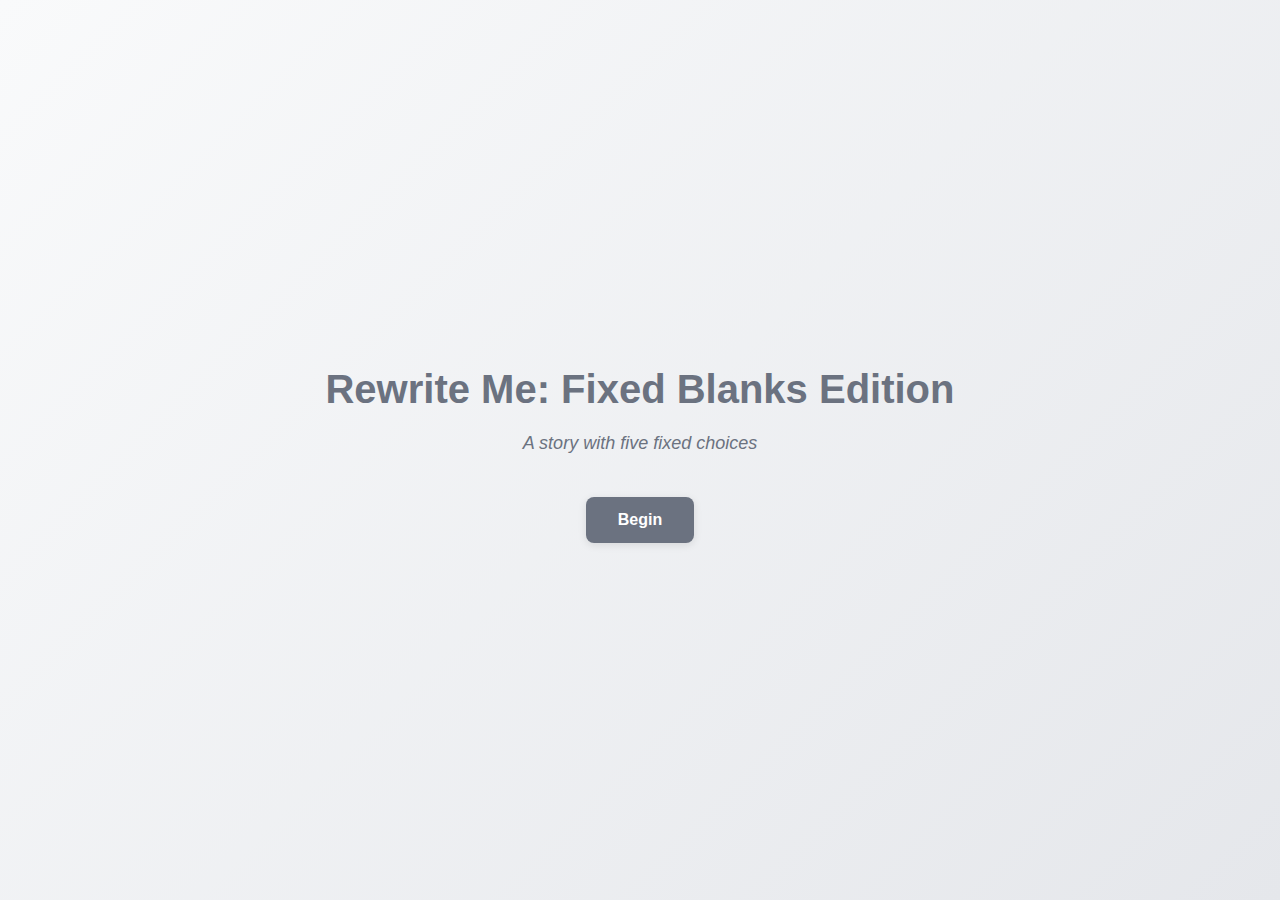
<file: rewrite-me-fixed-blanks.html>
<!DOCTYPE html>
<html lang="en">
<head>
  <meta charset="UTF-8">
  <meta name="viewport" content="width=device-width, initial-scale=1.0">
  <title>Rewrite Me: Fixed Blanks Edition</title>
  <style>
    /* ===== CSS RESET & BASE ===== */
    *, *::before, *::after {
      box-sizing: border-box;
      margin: 0;
      padding: 0;
    }

    :root {
      /* Default theme (neutral) */
      --accent: #6B7280;
      --bg-from: #F9FAFB;
      --bg-to: #E5E7EB;
      --text-primary: #1F2937;
      --text-secondary: #6B7280;
      --border: #D1D5DB;
      --error: #DC2626;
      --transition: 220ms ease;
    }

    /* Theme variants based on DECISION */
    body[data-theme="stay"] {
      --accent: #FF7A59;
      --bg-from: #FFF3E8;
      --bg-to: #FFD7B5;
    }

    body[data-theme="leave"] {
      --accent: #3C78D8;
      --bg-from: #E6F2FF;
      --bg-to: #C9E3FF;
    }

    body[data-theme="begin again"] {
      --accent: #2CB67D;
      --bg-from: #E9FFE9;
      --bg-to: #C8F7CF;
    }

    body {
      font-family: -apple-system, BlinkMacSystemFont, 'Segoe UI', Roboto, 'Helvetica Neue', Arial, sans-serif;
      background: linear-gradient(135deg, var(--bg-from) 0%, var(--bg-to) 100%);
      background-attachment: fixed;
      color: var(--text-primary);
      line-height: 1.6;
      transition: background var(--transition);
      min-height: 100vh;
      display: flex;
      align-items: center;
      justify-content: center;
      padding: 2rem 1rem;
    }

    /* ===== CONTAINER ===== */
    .container {
      max-width: 760px;
      width: 100%;
      text-align: center;
    }

    /* ===== PANEL SYSTEM ===== */
    .panel {
      display: none;
      animation: fadeIn 0.4s ease;
    }

    .panel.active {
      display: block;
    }

    @keyframes fadeIn {
      from { opacity: 0; transform: translateY(10px); }
      to { opacity: 1; transform: translateY(0); }
    }

    /* ===== INTRO PANEL ===== */
    #intro h1 {
      font-size: 2.5rem;
      font-weight: 700;
      margin-bottom: 0.5rem;
      color: var(--accent);
      transition: color var(--transition);
    }

    #intro .subtitle {
      font-size: 1.125rem;
      color: var(--text-secondary);
      margin-bottom: 2.5rem;
      font-style: italic;
    }

    /* ===== BUTTONS ===== */
    .btn {
      font-family: inherit;
      font-size: 1rem;
      font-weight: 600;
      padding: 0.875rem 2rem;
      border: none;
      border-radius: 8px;
      cursor: pointer;
      transition: all var(--transition);
      background: var(--accent);
      color: white;
      box-shadow: 0 2px 8px rgba(0,0,0,0.1);
    }

    .btn:hover:not(:disabled) {
      transform: translateY(-2px);
      box-shadow: 0 4px 12px rgba(0,0,0,0.15);
    }

    .btn:active:not(:disabled) {
      transform: translateY(0);
    }

    .btn:disabled {
      opacity: 0.5;
      cursor: not-allowed;
    }

    .btn:focus-visible {
      outline: 3px solid var(--accent);
      outline-offset: 2px;
    }

    .btn-secondary {
      background: white;
      color: var(--accent);
      border: 2px solid var(--accent);
    }

    .btn-small {
      padding: 0.5rem 1rem;
      font-size: 0.875rem;
    }

    /* ===== EDITOR PANEL ===== */
    #editor {
      background: white;
      border-radius: 16px;
      padding: 2.5rem;
      box-shadow: 0 8px 32px rgba(0,0,0,0.08);
    }

    .story-container {
      margin-bottom: 2rem;
    }

    .story-text {
      font-family: Georgia, 'Times New Roman', serif;
      font-size: 1.25rem;
      line-height: 2;
      text-align: left;
      white-space: pre-wrap;
      margin-bottom: 2rem;
    }

    /* ===== INPUT STYLING ===== */
    .story-input {
      font-family: Georgia, 'Times New Roman', serif;
      font-size: 1.25rem;
      border: none;
      border-bottom: 2px solid var(--accent);
      background: transparent;
      padding: 0.125rem 0.25rem;
      min-width: 120px;
      width: auto;
      text-align: center;
      transition: all var(--transition);
      outline: none;
    }

    .story-input:focus {
      border-bottom-width: 3px;
      box-shadow: 0 2px 0 var(--accent);
    }

    .story-input.invalid {
      border-bottom-color: var(--error);
      animation: shake 0.3s;
    }

    @keyframes shake {
      0%, 100% { transform: translateX(0); }
      25% { transform: translateX(-4px); }
      75% { transform: translateX(4px); }
    }

    /* Input wrapper for tooltip */
    .input-wrapper {
      display: inline-block;
      position: relative;
    }

    .input-tooltip {
      position: absolute;
      bottom: -24px;
      left: 50%;
      transform: translateX(-50%);
      background: var(--error);
      color: white;
      padding: 0.25rem 0.5rem;
      border-radius: 4px;
      font-size: 0.75rem;
      white-space: nowrap;
      opacity: 0;
      pointer-events: none;
      transition: opacity var(--transition);
      font-family: -apple-system, BlinkMacSystemFont, 'Segoe UI', Roboto, sans-serif;
    }

    .input-wrapper.show-error .input-tooltip {
      opacity: 1;
    }

    /* ===== CHIPS PREVIEW ===== */
    .chips-preview {
      display: flex;
      flex-wrap: wrap;
      gap: 0.5rem;
      justify-content: center;
      margin-bottom: 2rem;
      min-height: 36px;
    }

    .chip {
      background: var(--accent);
      color: white;
      padding: 0.375rem 0.875rem;
      border-radius: 20px;
      font-size: 0.875rem;
      font-weight: 500;
      transition: all var(--transition);
    }

    .chip.empty {
      background: var(--border);
      color: var(--text-secondary);
    }

    /* ===== CONTROLS ===== */
    .controls {
      display: flex;
      gap: 0.75rem;
      justify-content: center;
      flex-wrap: wrap;
    }

    /* ===== ENDING PANEL ===== */
    #ending {
      background: white;
      border-radius: 16px;
      padding: 2.5rem;
      box-shadow: 0 8px 32px rgba(0,0,0,0.08);
      text-align: left;
    }

    #ending h2 {
      text-align: center;
      color: var(--accent);
      margin-bottom: 2rem;
      font-size: 2rem;
    }

    .composed-story {
      font-family: Georgia, 'Times New Roman', serif;
      font-size: 1.25rem;
      line-height: 2;
      white-space: pre-wrap;
      margin-bottom: 2rem;
      padding: 1.5rem;
      background: var(--bg-from);
      border-radius: 12px;
      border-left: 4px solid var(--accent);
    }

    .composed-story .highlight {
      color: var(--accent);
      font-weight: 600;
    }

    /* ===== SUMMARY CARD ===== */
    .summary-card {
      background: var(--bg-from);
      border-radius: 12px;
      padding: 1.5rem;
      margin-bottom: 2rem;
    }

    .summary-card h3 {
      font-size: 1.125rem;
      margin-bottom: 1rem;
      color: var(--accent);
    }

    .summary-grid {
      display: grid;
      grid-template-columns: auto 1fr;
      gap: 0.5rem 1rem;
      font-size: 0.95rem;
    }

    .summary-label {
      font-weight: 600;
      color: var(--text-secondary);
    }

    .summary-value {
      color: var(--text-primary);
      font-weight: 500;
    }

    /* ===== ENDING TEXT ===== */
    .ending-text {
      font-family: Georgia, 'Times New Roman', serif;
      font-size: 1.125rem;
      line-height: 1.8;
      font-style: italic;
      color: var(--text-secondary);
      margin-bottom: 0.75rem;
      white-space: pre-wrap;
    }

    .ending-id {
      font-size: 0.875rem;
      color: var(--text-secondary);
      text-align: right;
      margin-bottom: 2rem;
      font-weight: 600;
    }

    .ending-actions {
      display: flex;
      gap: 0.75rem;
      justify-content: center;
      flex-wrap: wrap;
    }

    /* ===== TOAST NOTIFICATIONS ===== */
    .toast {
      position: fixed;
      bottom: 2rem;
      left: 50%;
      transform: translateX(-50%);
      background: var(--text-primary);
      color: white;
      padding: 0.875rem 1.5rem;
      border-radius: 8px;
      font-size: 0.95rem;
      font-weight: 500;
      box-shadow: 0 4px 16px rgba(0,0,0,0.2);
      opacity: 0;
      pointer-events: none;
      transition: opacity var(--transition);
      z-index: 1000;
    }

    .toast.show {
      opacity: 1;
    }

    /* ===== RESPONSIVE ===== */
    @media (max-width: 640px) {
      #intro h1 { font-size: 2rem; }
      #editor, #ending { padding: 1.5rem; }
      .story-text, .composed-story { font-size: 1.125rem; }
      .story-input { font-size: 1.125rem; min-width: 100px; }
    }
  </style>
</head>
<body>
  <div class="container">
    <!-- ===== INTRO PANEL ===== -->
    <div id="intro" class="panel active">
      <h1>Rewrite Me: Fixed Blanks Edition</h1>
      <p class="subtitle">A story with five fixed choices</p>
      <button class="btn" onclick="startEditor()">Begin</button>
    </div>

    <!-- ===== EDITOR PANEL ===== -->
    <div id="editor" class="panel">
      <div class="story-container">
        <div class="story-text">I still remember that morning, though some details keep changing.
We met on a <span class="input-wrapper" id="wrap-time">
<input
  type="text"
  class="story-input"
  id="blank-time"
  list="list-time"
  aria-label="Time of day"
  autocomplete="off"
  spellcheck="false"
  maxlength="20"
/>
<span class="input-tooltip">Choose from the list</span>
</span> at the <span class="input-wrapper" id="wrap-place">
<input
  type="text"
  class="story-input"
  id="blank-place"
  list="list-place"
  aria-label="Place"
  autocomplete="off"
  spellcheck="false"
  maxlength="20"
/>
<span class="input-tooltip">Choose from the list</span>
</span>.
You were <span class="input-wrapper" id="wrap-verb">
<input
  type="text"
  class="story-input"
  id="blank-verb"
  list="list-verb"
  aria-label="Verb action"
  autocomplete="off"
  spellcheck="false"
  maxlength="20"
/>
<span class="input-tooltip">Choose from the list</span>
</span> while I held a small <span class="input-wrapper" id="wrap-object">
<input
  type="text"
  class="story-input"
  id="blank-object"
  list="list-object"
  aria-label="Object"
  autocomplete="off"
  spellcheck="false"
  maxlength="20"
/>
<span class="input-tooltip">Choose from the list</span>
</span>.
When the curtain moved, we decided to <span class="input-wrapper" id="wrap-decision">
<input
  type="text"
  class="story-input"
  id="blank-decision"
  list="list-decision"
  aria-label="Decision"
  autocomplete="off"
  spellcheck="false"
  maxlength="20"
/>
<span class="input-tooltip">Choose from the list</span>
</span>.</div>
      </div>

      <!-- Datalists for input options -->
      <datalist id="list-time">
        <option value="morning">
        <option value="midnight">
        <option value="rainy evening">
      </datalist>

      <datalist id="list-place">
        <option value="station">
        <option value="river">
        <option value="museum">
      </datalist>

      <datalist id="list-verb">
        <option value="waiting">
        <option value="running">
        <option value="hiding">
      </datalist>

      <datalist id="list-object">
        <option value="map">
        <option value="letter">
        <option value="key">
      </datalist>

      <datalist id="list-decision">
        <option value="stay">
        <option value="leave">
        <option value="begin again">
      </datalist>

      <!-- Chips Preview -->
      <div class="chips-preview" id="chips-preview">
        <span class="chip empty" id="chip-time">_</span>
        <span class="chip empty" id="chip-place">_</span>
        <span class="chip empty" id="chip-verb">_</span>
        <span class="chip empty" id="chip-object">_</span>
        <span class="chip empty" id="chip-decision">_</span>
      </div>

      <!-- Controls -->
      <div class="controls">
        <button class="btn btn-secondary btn-small" onclick="randomizeBlanks()">Randomize</button>
        <button class="btn btn-secondary btn-small" onclick="resetBlanks()">Reset</button>
        <button class="btn btn-small" id="generate-btn" onclick="generateEnding()" disabled>Generate Ending</button>
      </div>
    </div>

    <!-- ===== ENDING PANEL ===== -->
    <div id="ending" class="panel">
      <h2>Your Edited Story</h2>

      <div class="composed-story" id="composed-story"></div>

      <div class="summary-card">
        <h3>Your Choices</h3>
        <div class="summary-grid">
          <span class="summary-label">Time:</span>
          <span class="summary-value" id="summary-time">—</span>
          <span class="summary-label">Place:</span>
          <span class="summary-value" id="summary-place">—</span>
          <span class="summary-label">Verb:</span>
          <span class="summary-value" id="summary-verb">—</span>
          <span class="summary-label">Object:</span>
          <span class="summary-value" id="summary-object">—</span>
          <span class="summary-label">Decision:</span>
          <span class="summary-value" id="summary-decision">—</span>
        </div>
      </div>

      <div class="ending-text" id="ending-text"></div>
      <div class="ending-id" id="ending-id"></div>

      <div class="ending-actions">
        <button class="btn btn-small" onclick="copyStory()">Copy Story</button>
        <button class="btn btn-secondary btn-small" onclick="editAgain()">Edit Again</button>
        <button class="btn btn-secondary btn-small" onclick="saveJSON()">Save JSON</button>
      </div>
    </div>
  </div>

  <!-- Toast for notifications -->
  <div class="toast" id="toast"></div>

  <script>
    // ===== STATE & OPTIONS =====
    const OPTIONS = {
      time: ['morning', 'midnight', 'rainy evening'],
      place: ['station', 'river', 'museum'],
      verb: ['waiting', 'running', 'hiding'],
      object: ['map', 'letter', 'key'],
      decision: ['stay', 'leave', 'begin again']
    };

    const state = {
      time: '',
      place: '',
      verb: '',
      object: '',
      decision: ''
    };

    // ===== VALIDATION =====
    function normalizeValue(value) {
      return value.trim().toLowerCase();
    }

    function isValid(field, value) {
      const normalized = normalizeValue(value);
      return OPTIONS[field].includes(normalized);
    }

    function validateInput(field) {
      const input = document.getElementById(`blank-${field}`);
      const wrapper = document.getElementById(`wrap-${field}`);
      const value = input.value;

      if (!value) {
        // Empty is not invalid, just incomplete
        wrapper.classList.remove('show-error');
        input.classList.remove('invalid');
        state[field] = '';
        updateChip(field, '');
        updateGenerateButton();
        return;
      }

      if (isValid(field, value)) {
        // Valid
        wrapper.classList.remove('show-error');
        input.classList.remove('invalid');
        state[field] = normalizeValue(value);
        updateChip(field, input.value); // Display with user's casing
      } else {
        // Invalid
        wrapper.classList.add('show-error');
        input.classList.add('invalid');
        state[field] = '';
        updateChip(field, '');
      }

      // Update theme if decision changed
      if (field === 'decision') {
        updateTheme();
      }

      updateGenerateButton();
    }

    // ===== CHIPS PREVIEW =====
    function updateChip(field, displayValue) {
      const chip = document.getElementById(`chip-${field}`);
      if (displayValue) {
        chip.textContent = displayValue;
        chip.classList.remove('empty');
      } else {
        chip.textContent = '_';
        chip.classList.add('empty');
      }
    }

    // ===== THEME =====
    function updateTheme() {
      const decision = state.decision;
      if (decision === 'stay' || decision === 'leave' || decision === 'begin again') {
        document.body.setAttribute('data-theme', decision);
      } else {
        document.body.removeAttribute('data-theme');
      }
    }

    // ===== GENERATE BUTTON =====
    function updateGenerateButton() {
      const allValid = Object.keys(state).every(field => state[field] !== '');
      document.getElementById('generate-btn').disabled = !allValid;
    }

    // ===== INPUT LISTENERS =====
    function setupInputs() {
      Object.keys(OPTIONS).forEach(field => {
        const input = document.getElementById(`blank-${field}`);

        // Validate on input
        input.addEventListener('input', () => {
          validateInput(field);
        });

        // Validate on blur
        input.addEventListener('blur', () => {
          validateInput(field);
        });

        // Prevent HTML paste
        input.addEventListener('paste', (e) => {
          e.preventDefault();
          const text = (e.clipboardData || window.clipboardData).getData('text');
          const cleaned = text.replace(/<[^>]*>/g, '').trim();
          document.execCommand('insertText', false, cleaned);
        });

        // Enter key triggers generate if enabled
        input.addEventListener('keydown', (e) => {
          if (e.key === 'Enter') {
            const btn = document.getElementById('generate-btn');
            if (!btn.disabled) {
              generateEnding();
            }
          }
        });

        // Auto-resize input to content
        input.addEventListener('input', function() {
          this.style.width = (this.value.length || 10) + 'ch';
        });
      });
    }

    // ===== PANEL NAVIGATION =====
    function showPanel(panelId) {
      document.querySelectorAll('.panel').forEach(p => p.classList.remove('active'));
      document.getElementById(panelId).classList.add('active');
    }

    function startEditor() {
      showPanel('editor');
      // Focus first input
      setTimeout(() => document.getElementById('blank-time').focus(), 100);
    }

    // ===== RANDOMIZE =====
    function randomizeBlanks() {
      Object.keys(OPTIONS).forEach(field => {
        const options = OPTIONS[field];
        const randomValue = options[Math.floor(Math.random() * options.length)];
        const input = document.getElementById(`blank-${field}`);
        input.value = randomValue;
        validateInput(field);
      });
    }

    // ===== RESET =====
    function resetBlanks() {
      Object.keys(OPTIONS).forEach(field => {
        const input = document.getElementById(`blank-${field}`);
        input.value = '';
        const wrapper = document.getElementById(`wrap-${field}`);
        wrapper.classList.remove('show-error');
        input.classList.remove('invalid');
        state[field] = '';
        updateChip(field, '');
      });
      document.body.removeAttribute('data-theme');
      updateGenerateButton();
    }

    // ===== ENDING RULES =====
    function determineEnding() {
      const { time, place, verb, object, decision } = state;

      // R1: leave → COLD_FAREWELL
      if (decision === 'leave') {
        return {
          id: 'COLD_FAREWELL',
          text: `You trimmed the moment down to travel size.
Departure is a sentence without a comma, and you carried it well.`
        };
      }

      // R2: begin again → BLOOM_RESTART
      if (decision === 'begin again') {
        return {
          id: 'BLOOM_RESTART',
          text: `You reopened the day like a door.
It wasn't a return, but a start that keeps starting.`
        };
      }

      // R3: key + museum → THRESHOLD
      if (object === 'key' && place === 'museum') {
        return {
          id: 'THRESHOLD',
          text: `Among rooms that remember everything, you chose the key.
Some doors open forward; some open into a different kind of past.`
        };
      }

      // R4: map + station → JOURNEY
      if (object === 'map' && place === 'station') {
        return {
          id: 'JOURNEY',
          text: `The station gave the map a pulse.
Staying still felt like moving, and the tracks agreed.`
        };
      }

      // R5: stay + midnight + hiding → QUIET_SHELTER
      if (decision === 'stay' && time === 'midnight' && verb === 'hiding') {
        return {
          id: 'QUIET_SHELTER',
          text: `Midnight kept the noise outside.
Hiding turned into shelter, and shelter into a promise.`
        };
      }

      // R6: stay + running → STILLNESS
      if (decision === 'stay' && verb === 'running') {
        return {
          id: 'STILLNESS',
          text: `You let the running stop inside the sentence.
The street kept going; you didn't need to.`
        };
      }

      // R7: stay → WARM_KEEP
      if (decision === 'stay') {
        return {
          id: 'WARM_KEEP',
          text: `You kept the part that holds.
The curtain still moves, but now it feels like breathing.`
        };
      }

      // R8: default → NEUTRAL_DRIFT
      return {
        id: 'NEUTRAL_DRIFT',
        text: `You adjusted the wording and the day went on.
Not everything needs a headline to mean something.`
      };
    }

    // ===== GENERATE ENDING =====
    function generateEnding() {
      // Get display values from inputs (preserve user casing)
      const displayValues = {
        time: document.getElementById('blank-time').value,
        place: document.getElementById('blank-place').value,
        verb: document.getElementById('blank-verb').value,
        object: document.getElementById('blank-object').value,
        decision: document.getElementById('blank-decision').value
      };

      // Compose story with highlights
      const composedStory = `I still remember that morning, though some details keep changing.
We met on a <span class="highlight">${displayValues.time}</span> at the <span class="highlight">${displayValues.place}</span>.
You were <span class="highlight">${displayValues.verb}</span> while I held a small <span class="highlight">${displayValues.object}</span>.
When the curtain moved, we decided to <span class="highlight">${displayValues.decision}</span>.`;

      document.getElementById('composed-story').innerHTML = composedStory;

      // Summary
      document.getElementById('summary-time').textContent = displayValues.time;
      document.getElementById('summary-place').textContent = displayValues.place;
      document.getElementById('summary-verb').textContent = displayValues.verb;
      document.getElementById('summary-object').textContent = displayValues.object;
      document.getElementById('summary-decision').textContent = displayValues.decision;

      // Determine ending
      const ending = determineEnding();
      document.getElementById('ending-text').textContent = ending.text;
      document.getElementById('ending-id').textContent = `Ending: ${ending.id}`;

      // Show ending panel
      showPanel('ending');
    }

    // ===== COPY STORY =====
    function copyStory() {
      const displayValues = {
        time: document.getElementById('blank-time').value,
        place: document.getElementById('blank-place').value,
        verb: document.getElementById('blank-verb').value,
        object: document.getElementById('blank-object').value,
        decision: document.getElementById('blank-decision').value
      };

      const storyText = `I still remember that morning, though some details keep changing.
We met on a ${displayValues.time} at the ${displayValues.place}.
You were ${displayValues.verb} while I held a small ${displayValues.object}.
When the curtain moved, we decided to ${displayValues.decision}.`;

      const ending = determineEnding();
      const fullText = `${storyText}\n\n${ending.text}`;

      navigator.clipboard.writeText(fullText).then(() => {
        showToast('Copied to clipboard!');
      }).catch(() => {
        showToast('Failed to copy');
      });
    }

    // ===== EDIT AGAIN =====
    function editAgain() {
      showPanel('editor');
    }

    // ===== SAVE JSON =====
    function saveJSON() {
      const ending = determineEnding();
      const data = {
        time: state.time,
        place: state.place,
        verb: state.verb,
        object: state.object,
        decision: state.decision,
        endingId: ending.id,
        timestamp: new Date().toISOString()
      };

      const blob = new Blob([JSON.stringify(data, null, 2)], { type: 'application/json' });
      const url = URL.createObjectURL(blob);
      const a = document.createElement('a');
      a.href = url;
      a.download = `rewrite-me-${Date.now()}.json`;
      a.click();
      URL.revokeObjectURL(url);

      showToast('JSON saved!');
    }

    // ===== TOAST =====
    function showToast(message) {
      const toast = document.getElementById('toast');
      toast.textContent = message;
      toast.classList.add('show');
      setTimeout(() => {
        toast.classList.remove('show');
      }, 2000);
    }

    // ===== INITIALIZE =====
    document.addEventListener('DOMContentLoaded', () => {
      setupInputs();
    });
  </script>
</body>
</html>
</file>
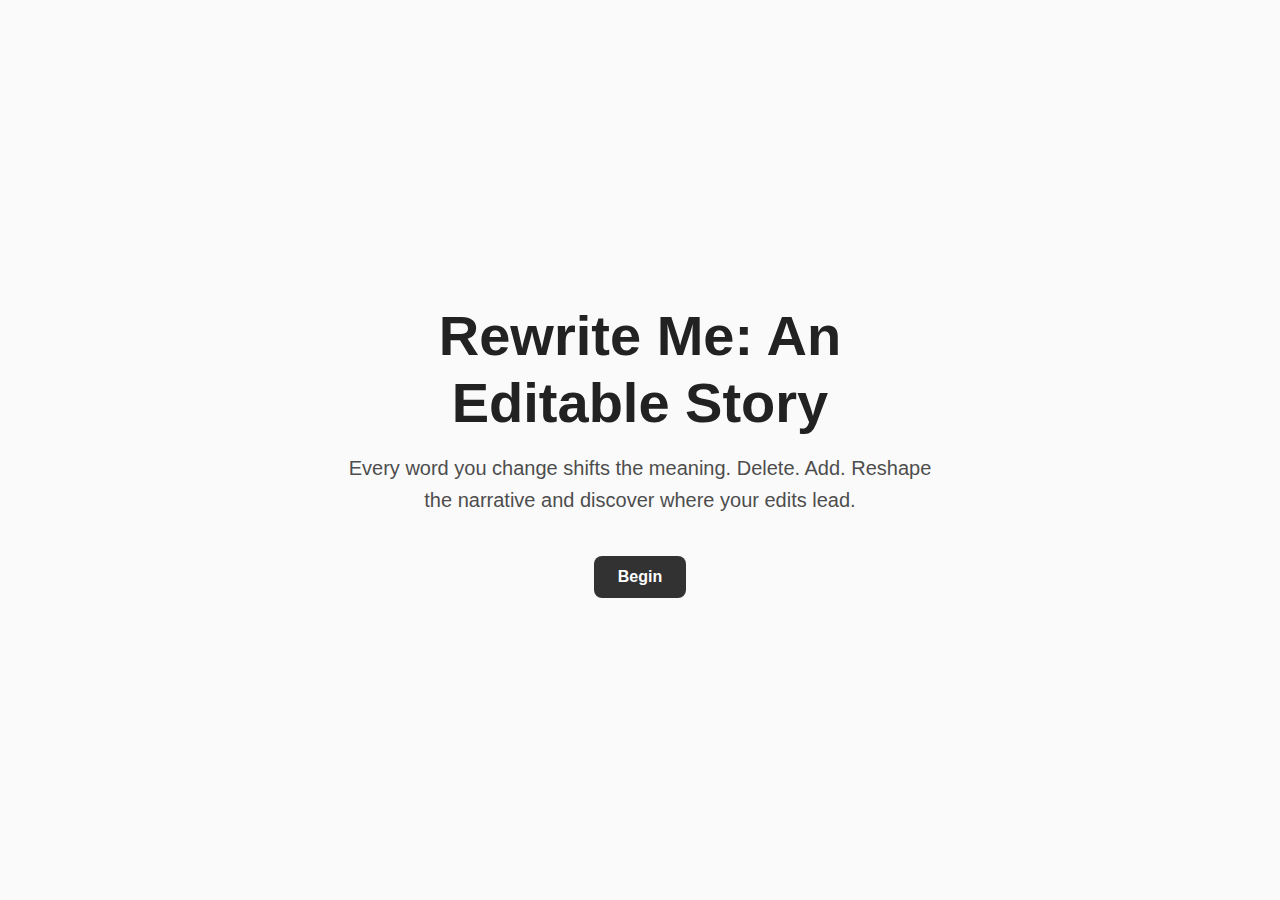
<file: rewrite-me.html>
<!DOCTYPE html>
<html lang="en">
<head>
    <meta charset="UTF-8">
    <meta name="viewport" content="width=device-width, initial-scale=1.0">
    <title>Rewrite Me: An Editable Story</title>
    <style>
        * {
            margin: 0;
            padding: 0;
            box-sizing: border-box;
        }

        body {
            font-family: -apple-system, BlinkMacSystemFont, 'Segoe UI', Roboto, Oxygen, Ubuntu, Cantarell, sans-serif;
            transition: background 300ms ease;
            min-height: 100vh;
        }

        /* Mood Themes */
        body.mood-warm {
            background: linear-gradient(135deg, #FFF3E0 0%, #FFD7B5 100%);
            color: #3a2a1a;
        }
        body.mood-warm .accent { color: #FF7A59; }

        body.mood-cold {
            background: linear-gradient(135deg, #E6F2FF 0%, #C9E3FF 100%);
            color: #1f2a3a;
        }
        body.mood-cold .accent { color: #3C78D8; }

        body.mood-bloom {
            background: linear-gradient(135deg, #E9FFE9 0%, #C8F7CF 100%);
            color: #203224;
        }
        body.mood-bloom .accent { color: #2CB67D; }

        body.mood-storm {
            background: linear-gradient(135deg, #FFF0F0 0%, #FFC9C9 100%);
            color: #3a1f1f;
        }
        body.mood-storm .accent { color: #E04949; }

        body.mood-void {
            background: linear-gradient(135deg, #F5F5F7 0%, #E7E7EC 100%);
            color: #2a2a2a;
        }
        body.mood-void .accent { color: #888; }

        body.mood-neutral {
            background: #FAFAFA;
            color: #222;
        }
        body.mood-neutral .accent { color: #666; }

        /* Panel System */
        .panel {
            display: none;
            min-height: 100vh;
            padding: 2rem;
        }

        .panel.active {
            display: flex;
            flex-direction: column;
        }

        /* Intro Panel */
        #intro-panel {
            align-items: center;
            justify-content: center;
        }

        .intro-content {
            text-align: center;
            max-width: 600px;
        }

        .intro-content h1 {
            font-size: 3.5rem;
            margin-bottom: 1rem;
            font-weight: 700;
            line-height: 1.2;
        }

        .intro-content p {
            font-size: 1.25rem;
            margin-bottom: 2.5rem;
            opacity: 0.8;
            line-height: 1.6;
        }

        /* Editor Panel */
        #editor-panel {
            align-items: center;
        }

        .top-bar {
            display: flex;
            justify-content: space-between;
            align-items: center;
            width: 100%;
            max-width: 920px;
            margin: 0 auto 2rem;
            padding: 1.5rem;
            background: rgba(255, 255, 255, 0.6);
            backdrop-filter: blur(10px);
            border-radius: 12px;
            box-shadow: 0 2px 8px rgba(0, 0, 0, 0.05);
        }

        .top-bar h2 {
            font-size: 1.5rem;
            font-weight: 600;
        }

        .top-bar-controls {
            display: flex;
            gap: 1rem;
            align-items: center;
        }

        .editor-container {
            width: 100%;
            max-width: 920px;
            margin: 0 auto;
            background: rgba(255, 255, 255, 0.8);
            backdrop-filter: blur(10px);
            border-radius: 16px;
            padding: 3rem;
            box-shadow: 0 4px 16px rgba(0, 0, 0, 0.08);
        }

        .instruction {
            text-align: center;
            font-size: 1.1rem;
            margin-bottom: 2rem;
            opacity: 0.7;
            font-style: italic;
        }

        #story {
            font-size: 1.5rem;
            line-height: 2.2;
            max-width: 720px;
            margin: 0 auto 2.5rem;
            padding: 2rem;
            min-height: 300px;
            border: 2px dashed transparent;
            border-radius: 8px;
            transition: all 200ms ease;
            outline: none;
        }

        #story:focus {
            border-color: currentColor;
            opacity: 1;
        }

        #story mark.new {
            background: rgba(255, 215, 0, 0.3);
            padding: 2px 4px;
            border-radius: 3px;
            animation: glow 1.2s ease-out forwards;
        }

        @keyframes glow {
            0% { background: rgba(255, 215, 0, 0.5); }
            100% { background: transparent; }
        }

        .edit-log {
            max-width: 720px;
            margin: 0 auto 1.5rem;
            padding: 1.5rem;
            background: rgba(0, 0, 0, 0.02);
            border-radius: 8px;
            min-height: 80px;
        }

        .edit-log h3 {
            font-size: 0.875rem;
            text-transform: uppercase;
            letter-spacing: 0.5px;
            margin-bottom: 0.75rem;
            opacity: 0.6;
        }

        .edit-log-items {
            display: flex;
            flex-wrap: wrap;
            gap: 0.5rem;
        }

        .edit-chip {
            display: inline-flex;
            align-items: center;
            gap: 0.375rem;
            padding: 0.375rem 0.75rem;
            background: rgba(255, 255, 255, 0.7);
            border-radius: 20px;
            font-size: 0.875rem;
            box-shadow: 0 1px 3px rgba(0, 0, 0, 0.1);
        }

        .edit-chip .badge {
            font-weight: 700;
            font-size: 0.75rem;
        }

        .edit-chip.added .badge { color: #2CB67D; }
        .edit-chip.removed .badge { color: #E04949; }

        .edit-chip .time {
            font-size: 0.75rem;
            opacity: 0.5;
            margin-left: 0.25rem;
        }

        .stats-line {
            max-width: 720px;
            margin: 0 auto;
            text-align: center;
            font-size: 0.95rem;
            opacity: 0.7;
        }

        /* Ending Panel */
        #ending-panel {
            align-items: center;
            justify-content: center;
        }

        .ending-content {
            max-width: 800px;
            width: 100%;
            background: rgba(255, 255, 255, 0.8);
            backdrop-filter: blur(10px);
            border-radius: 16px;
            padding: 3rem;
            box-shadow: 0 4px 16px rgba(0, 0, 0, 0.08);
        }

        .ending-content h2 {
            font-size: 2.5rem;
            margin-bottom: 1.5rem;
            text-align: center;
        }

        .ending-summary {
            text-align: center;
            font-size: 1rem;
            opacity: 0.7;
            margin-bottom: 2rem;
            padding: 1rem;
            background: rgba(0, 0, 0, 0.03);
            border-radius: 8px;
        }

        .ending-text {
            font-size: 1.5rem;
            line-height: 2;
            margin-bottom: 2.5rem;
            padding: 2rem;
            background: rgba(255, 255, 255, 0.5);
            border-radius: 8px;
            font-style: italic;
        }

        .config-card {
            margin-bottom: 2rem;
            padding: 1.5rem;
            background: rgba(0, 0, 0, 0.02);
            border-radius: 8px;
        }

        .config-card h3 {
            font-size: 0.875rem;
            text-transform: uppercase;
            letter-spacing: 0.5px;
            margin-bottom: 1rem;
            opacity: 0.6;
        }

        .mood-strip {
            height: 8px;
            border-radius: 4px;
            margin-bottom: 1rem;
        }

        .matched-words {
            display: flex;
            flex-wrap: wrap;
            gap: 0.5rem;
            margin-bottom: 1rem;
        }

        .word-chip {
            padding: 0.375rem 0.75rem;
            background: rgba(255, 255, 255, 0.7);
            border-radius: 20px;
            font-size: 0.875rem;
        }

        .ending-actions {
            display: flex;
            gap: 1rem;
            justify-content: center;
            flex-wrap: wrap;
        }

        /* Buttons */
        button {
            padding: 0.75rem 1.5rem;
            font-size: 1rem;
            font-weight: 600;
            border: none;
            border-radius: 8px;
            cursor: pointer;
            transition: all 200ms ease;
            background: rgba(0, 0, 0, 0.8);
            color: white;
        }

        button:hover {
            transform: translateY(-2px);
            box-shadow: 0 4px 12px rgba(0, 0, 0, 0.15);
        }

        button:active {
            transform: translateY(0);
        }

        button.secondary {
            background: rgba(255, 255, 255, 0.9);
            color: inherit;
            border: 2px solid currentColor;
        }

        button.small {
            padding: 0.5rem 1rem;
            font-size: 0.875rem;
        }

        /* Badges and Chips */
        .mood-badge {
            padding: 0.5rem 1rem;
            border-radius: 20px;
            font-size: 0.875rem;
            font-weight: 600;
            text-transform: uppercase;
            letter-spacing: 0.5px;
            background: rgba(255, 255, 255, 0.9);
            box-shadow: 0 2px 4px rgba(0, 0, 0, 0.1);
        }

        /* Toggle Switch */
        .toggle-switch {
            display: flex;
            align-items: center;
            gap: 0.5rem;
            font-size: 0.875rem;
        }

        .toggle-switch input[type="checkbox"] {
            width: 44px;
            height: 24px;
            appearance: none;
            background: rgba(0, 0, 0, 0.2);
            border-radius: 12px;
            position: relative;
            cursor: pointer;
            transition: background 200ms ease;
        }

        .toggle-switch input[type="checkbox"]:checked {
            background: rgba(0, 0, 0, 0.6);
        }

        .toggle-switch input[type="checkbox"]::before {
            content: '';
            position: absolute;
            width: 20px;
            height: 20px;
            border-radius: 50%;
            background: white;
            top: 2px;
            left: 2px;
            transition: transform 200ms ease;
        }

        .toggle-switch input[type="checkbox"]:checked::before {
            transform: translateX(20px);
        }

        /* Toast */
        .toast {
            position: fixed;
            bottom: 2rem;
            left: 50%;
            transform: translateX(-50%) translateY(100px);
            padding: 1rem 1.5rem;
            background: rgba(0, 0, 0, 0.9);
            color: white;
            border-radius: 8px;
            box-shadow: 0 4px 12px rgba(0, 0, 0, 0.3);
            display: flex;
            gap: 1rem;
            align-items: center;
            opacity: 0;
            transition: all 300ms ease;
            z-index: 1000;
        }

        .toast.show {
            opacity: 1;
            transform: translateX(-50%) translateY(0);
        }

        .toast button {
            padding: 0.25rem 0.75rem;
            font-size: 0.875rem;
        }

        /* Responsive */
        @media (max-width: 1024px) {
            .intro-content h1 { font-size: 2.5rem; }
            #story { font-size: 1.25rem; line-height: 2; }
            .ending-text { font-size: 1.25rem; }
        }

        /* Hidden */
        .hidden {
            display: none !important;
        }
    </style>
</head>
<body class="mood-neutral">
    <!-- Intro Panel -->
    <div id="intro-panel" class="panel active">
        <div class="intro-content">
            <h1>Rewrite Me: An Editable Story</h1>
            <p>Every word you change shifts the meaning. Delete. Add. Reshape the narrative and discover where your edits lead.</p>
            <button onclick="app.startExperience()" aria-label="Start the experience">Begin</button>
        </div>
    </div>

    <!-- Editor Panel -->
    <div id="editor-panel" class="panel">
        <div class="top-bar">
            <h2>Rewrite Me</h2>
            <div class="top-bar-controls">
                <div class="mood-badge" id="mood-badge" aria-live="polite">Neutral</div>
                <label class="toggle-switch">
                    <span>Sound</span>
                    <input type="checkbox" id="sound-toggle" aria-label="Toggle sound effects">
                </label>
                <button class="small secondary" onclick="app.reset()" aria-label="Reset story">Reset</button>
                <button class="small" onclick="app.generateEnding()" aria-label="Generate ending">Generate Ending</button>
            </div>
        </div>

        <div class="editor-container">
            <p class="instruction">Delete or add words. Your edits change the mood.</p>

            <div id="story" contenteditable="true" aria-label="Editable story text" spellcheck="false">I still remember that morning.
You said it was only the wind moving the curtain,
but I think it was the moment everything changed.
We packed our words into careful boxes.
Maybe love is just a rearrangement of sentences,
or maybe it is what stays when everything else is rewritten.</div>

            <div class="edit-log">
                <h3>Recent Changes</h3>
                <div class="edit-log-items" id="edit-log-items" aria-live="polite">
                    <span style="opacity: 0.5; font-size: 0.875rem;">Your edits will appear here...</span>
                </div>
            </div>

            <div class="stats-line" id="stats-line" aria-live="polite">
                Added: 0 · Removed: 0 · Unique words: 0
            </div>
        </div>
    </div>

    <!-- Ending Panel -->
    <div id="ending-panel" class="panel">
        <div class="ending-content">
            <h2>Your Story's End</h2>

            <div class="ending-summary" id="ending-summary"></div>

            <div class="ending-text" id="ending-text"></div>

            <div class="config-card">
                <h3>Configuration</h3>
                <div class="mood-strip" id="mood-strip"></div>
                <div class="matched-words" id="matched-words"></div>
                <div id="ending-stats" style="font-size: 0.875rem; opacity: 0.7;"></div>
            </div>

            <div class="ending-actions">
                <button onclick="app.copyFinalText()" aria-label="Copy final story text">Copy Final Text</button>
                <button onclick="app.downloadJSON()" aria-label="Download session data as JSON">Download JSON</button>
                <button class="secondary" onclick="app.editAgain()" aria-label="Return to editor">Edit Again</button>
            </div>
        </div>
    </div>

    <!-- Toast -->
    <div id="toast" class="toast" role="alert" aria-live="assertive"></div>

    <!-- Audio elements (optional) -->
    <audio id="audio-warm" src="warm.mp3" preload="none"></audio>
    <audio id="audio-cold" src="cold.mp3" preload="none"></audio>
    <audio id="audio-bloom" src="bloom.mp3" preload="none"></audio>
    <audio id="audio-storm" src="storm.mp3" preload="none"></audio>
    <audio id="audio-void" src="void.mp3" preload="none"></audio>
    <audio id="audio-neutral" src="neutral.mp3" preload="none"></audio>

    <script>
        const ORIGINAL_STORY = `I still remember that morning.
You said it was only the wind moving the curtain,
but I think it was the moment everything changed.
We packed our words into careful boxes.
Maybe love is just a rearrangement of sentences,
or maybe it is what stays when everything else is rewritten.`;

        const LEXICONS = {
            WARM: ["love","stay","home","tender","soft","blanket","warm","together"],
            COLD: ["fear","leave","gone","alone","silent","ice","cold","distant"],
            BLOOM: ["hope","begin","light","morning","seed","bloom","open","again"],
            STORM: ["anger","break","never","shout","storm","fire","burn","hurt"],
            VOID: ["forget","empty","quiet","hollow","nothing","erase","missing","lost"]
        };

        const MOOD_PRIORITY = ['WARM', 'BLOOM', 'COLD', 'STORM', 'VOID'];

        const MOOD_COLORS = {
            WARM: '#FF7A59',
            COLD: '#3C78D8',
            BLOOM: '#2CB67D',
            STORM: '#E04949',
            VOID: '#888888',
            NEUTRAL: '#666666'
        };

        const app = {
            previousTokens: [],
            totalAdded: 0,
            totalRemoved: 0,
            editLog: [],
            currentMood: 'NEUTRAL',
            soundEnabled: false,
            autoSaveInterval: null,
            matchedWordCounts: {},

            init() {
                this.previousTokens = this.tokenize(ORIGINAL_STORY);
                this.setupEventListeners();
                this.loadAutoSave();
                this.startAutoSave();
            },

            setupEventListeners() {
                const storyEl = document.getElementById('story');

                storyEl.addEventListener('input', () => {
                    this.handleEdit();
                });

                storyEl.addEventListener('paste', (e) => {
                    e.preventDefault();
                    const text = (e.clipboardData || window.clipboardData).getData('text/plain');
                    document.execCommand('insertText', false, text);
                });

                document.getElementById('sound-toggle').addEventListener('change', (e) => {
                    this.soundEnabled = e.target.checked;
                });
            },

            tokenize(text) {
                // Split on whitespace and punctuation, keep meaningful tokens
                return text.toLowerCase()
                    .split(/[\s\n\r]+/)
                    .map(token => token.replace(/[.,!?;:()"\[\]]/g, ''))
                    .filter(token => token.length > 0);
            },

            handleEdit() {
                const storyEl = document.getElementById('story');
                const currentText = storyEl.innerText || storyEl.textContent;
                const currentTokens = this.tokenize(currentText);

                // Find added and removed tokens
                const addedTokens = currentTokens.filter(token =>
                    !this.previousTokens.includes(token)
                );
                const removedTokens = this.previousTokens.filter(token =>
                    !currentTokens.includes(token)
                );

                // Update counters
                if (addedTokens.length > 0) {
                    this.totalAdded += addedTokens.length;
                    addedTokens.forEach(token => this.logEdit(token, 'added'));
                }

                if (removedTokens.length > 0) {
                    this.totalRemoved += removedTokens.length;
                    removedTokens.forEach(token => this.logEdit(token, 'removed'));
                }

                // Update previous tokens
                this.previousTokens = currentTokens;

                // Update mood
                this.updateMood();

                // Update stats
                this.updateStats();

                // Auto-generate ending if threshold reached
                if ((this.totalAdded + this.totalRemoved) >= 15) {
                    setTimeout(() => {
                        if (document.getElementById('editor-panel').classList.contains('active')) {
                            this.generateEnding();
                        }
                    }, 500);
                }
            },

            logEdit(word, type) {
                const timestamp = new Date().toLocaleTimeString('en-US', {
                    hour12: false,
                    hour: '2-digit',
                    minute: '2-digit',
                    second: '2-digit'
                });

                this.editLog.unshift({ word, type, timestamp });

                // Keep last 12
                if (this.editLog.length > 12) {
                    this.editLog = this.editLog.slice(0, 12);
                }

                this.renderEditLog();
            },

            renderEditLog() {
                const container = document.getElementById('edit-log-items');

                if (this.editLog.length === 0) {
                    container.innerHTML = '<span style="opacity: 0.5; font-size: 0.875rem;">Your edits will appear here...</span>';
                    return;
                }

                container.innerHTML = this.editLog.map(edit => `
                    <div class="edit-chip ${edit.type}">
                        <span class="badge">${edit.type === 'added' ? '+' : '−'}</span>
                        <span>${edit.word}</span>
                        <span class="time">${edit.timestamp}</span>
                    </div>
                `).join('');
            },

            updateMood() {
                const currentTokens = this.previousTokens;
                const moodCounts = {};
                this.matchedWordCounts = {};

                // Count tokens for each mood
                Object.keys(LEXICONS).forEach(mood => {
                    const count = currentTokens.filter(token =>
                        LEXICONS[mood].includes(token)
                    ).length;
                    moodCounts[mood] = count;

                    // Track which words matched
                    currentTokens.forEach(token => {
                        if (LEXICONS[mood].includes(token)) {
                            this.matchedWordCounts[token] = (this.matchedWordCounts[token] || 0) + 1;
                        }
                    });
                });

                // Find mood with highest count
                let newMood = 'NEUTRAL';
                let maxCount = 0;

                for (const mood of MOOD_PRIORITY) {
                    if (moodCounts[mood] > maxCount) {
                        maxCount = moodCounts[mood];
                        newMood = mood;
                    }
                }

                // Only update if mood changed
                if (newMood !== this.currentMood) {
                    const oldMood = this.currentMood;
                    this.currentMood = newMood;
                    this.applyMoodTheme();

                    // Play sound if enabled
                    if (this.soundEnabled && oldMood !== 'NEUTRAL') {
                        this.playMoodSound(newMood);
                    }
                }
            },

            applyMoodTheme() {
                const body = document.body;

                // Remove all mood classes
                body.className = body.className.replace(/mood-\w+/g, '');

                // Add current mood class
                body.classList.add(`mood-${this.currentMood.toLowerCase()}`);

                // Update mood badge
                const badge = document.getElementById('mood-badge');
                badge.textContent = this.currentMood.charAt(0) + this.currentMood.slice(1).toLowerCase();
            },

            playMoodSound(mood) {
                const audio = document.getElementById(`audio-${mood.toLowerCase()}`);
                if (audio) {
                    audio.currentTime = 0;
                    audio.volume = 0.3;
                    audio.play().catch(() => {
                        // Audio play failed (user hasn't interacted yet), ignore
                    });
                }
            },

            updateStats() {
                const uniqueWords = new Set(this.previousTokens).size;
                const statsLine = document.getElementById('stats-line');
                statsLine.textContent = `Added: ${this.totalAdded} · Removed: ${this.totalRemoved} · Unique words: ${uniqueWords}`;
            },

            reset() {
                const storyEl = document.getElementById('story');
                storyEl.textContent = ORIGINAL_STORY;

                this.previousTokens = this.tokenize(ORIGINAL_STORY);
                this.totalAdded = 0;
                this.totalRemoved = 0;
                this.editLog = [];
                this.currentMood = 'NEUTRAL';
                this.matchedWordCounts = {};

                this.applyMoodTheme();
                this.renderEditLog();
                this.updateStats();

                localStorage.removeItem('rewriteMe_autosave');

                this.showToast('Story reset to original');
            },

            generateEnding() {
                const currentText = document.getElementById('story').innerText;
                const currentTokens = this.tokenize(currentText);

                // Determine ending based on rules
                let ending = '';

                // Check each ending condition in order
                if (this.currentMood === 'WARM' &&
                    currentTokens.some(t => ["stay","together","home"].includes(t))) {
                    ending = `You kept the words that hold. The curtain still moves, but now it feels like breathing.
You chose to stay, and staying became a place.`;
                }
                else if (this.currentMood === 'BLOOM' &&
                         currentTokens.some(t => ["begin","again","light","morning"].includes(t))) {
                    ending = `You reopened the sentence. Morning fits in the margins.
Not a return, but a start that keeps starting.`;
                }
                else if (this.currentMood === 'COLD' &&
                         currentTokens.some(t => ["leave","gone","alone"].includes(t))) {
                    ending = `You trimmed the page to its winter.
What remains is clean, and the echo travels farther than you do.`;
                }
                else if (this.currentMood === 'STORM' &&
                         currentTokens.some(t => ["break","burn","never","anger"].includes(t))) {
                    ending = `You let the fire edit for you. The lines glow, then go dark.
Even smoke is a kind of handwriting.`;
                }
                else if (this.currentMood === 'VOID' &&
                         currentTokens.some(t => ["forget","empty","erase","nothing"].includes(t))) {
                    ending = `You erased gently until the paper remembered silence.
The story is lighter now, almost air.`;
                }
                else {
                    ending = `You moved a few commas and the day kept going.
Some endings are just the page deciding to rest.`;
                }

                // Populate ending panel
                document.getElementById('ending-summary').textContent =
                    `Edits: +${this.totalAdded} / −${this.totalRemoved}. Mood detected: ${this.currentMood}.`;

                document.getElementById('ending-text').textContent = ending;

                // Mood strip
                const moodStrip = document.getElementById('mood-strip');
                moodStrip.style.background = MOOD_COLORS[this.currentMood];

                // Top matched words
                const topWords = Object.entries(this.matchedWordCounts)
                    .sort((a, b) => b[1] - a[1])
                    .slice(0, 5);

                const matchedWordsEl = document.getElementById('matched-words');
                if (topWords.length > 0) {
                    matchedWordsEl.innerHTML = topWords.map(([word, count]) =>
                        `<div class="word-chip">${word} (${count})</div>`
                    ).join('');
                } else {
                    matchedWordsEl.innerHTML = '<span style="opacity: 0.5; font-size: 0.875rem;">No mood keywords matched</span>';
                }

                // Stats
                document.getElementById('ending-stats').textContent =
                    `Total edits: ${this.totalAdded + this.totalRemoved} · Final word count: ${currentTokens.length}`;

                // Switch panel
                this.showPanel('ending-panel');
            },

            copyFinalText() {
                const text = document.getElementById('story').innerText;
                navigator.clipboard.writeText(text).then(() => {
                    this.showToast('Copied to clipboard!');
                });
            },

            downloadJSON() {
                const data = {
                    finalText: document.getElementById('story').innerText,
                    mood: this.currentMood,
                    addedCount: this.totalAdded,
                    removedCount: this.totalRemoved,
                    matchedWords: this.matchedWordCounts,
                    timestamp: new Date().toISOString()
                };

                const blob = new Blob([JSON.stringify(data, null, 2)], { type: 'application/json' });
                const url = URL.createObjectURL(blob);
                const a = document.createElement('a');
                a.href = url;
                a.download = `rewrite-me-${Date.now()}.json`;
                a.click();
                URL.revokeObjectURL(url);

                this.showToast('JSON downloaded!');
            },

            editAgain() {
                this.showPanel('editor-panel');
            },

            startExperience() {
                this.showPanel('editor-panel');
                setTimeout(() => {
                    document.getElementById('story').focus();
                }, 300);
            },

            showPanel(panelId) {
                document.querySelectorAll('.panel').forEach(p => p.classList.remove('active'));
                document.getElementById(panelId).classList.add('active');
            },

            showToast(message, action = null) {
                const toast = document.getElementById('toast');
                toast.innerHTML = `
                    <span>${message}</span>
                    ${action ? `<button onclick="${action.handler}">${action.label}</button>` : ''}
                `;
                toast.classList.add('show');

                setTimeout(() => {
                    toast.classList.remove('show');
                }, 3000);
            },

            startAutoSave() {
                this.autoSaveInterval = setInterval(() => {
                    const text = document.getElementById('story').innerText;
                    if (text !== ORIGINAL_STORY) {
                        localStorage.setItem('rewriteMe_autosave', JSON.stringify({
                            text,
                            totalAdded: this.totalAdded,
                            totalRemoved: this.totalRemoved,
                            editLog: this.editLog,
                            timestamp: Date.now()
                        }));
                    }
                }, 2000);
            },

            loadAutoSave() {
                const saved = localStorage.getItem('rewriteMe_autosave');
                if (saved) {
                    try {
                        const data = JSON.parse(saved);
                        const age = Date.now() - data.timestamp;

                        // Only restore if less than 1 hour old
                        if (age < 3600000) {
                            this.showToast('Restored your unsaved edit.', {
                                label: 'Discard',
                                handler: 'app.discardAutoSave()'
                            });

                            // Restore on next tick to allow toast to show
                            setTimeout(() => {
                                document.getElementById('story').textContent = data.text;
                                this.totalAdded = data.totalAdded;
                                this.totalRemoved = data.totalRemoved;
                                this.editLog = data.editLog;
                                this.previousTokens = this.tokenize(data.text);
                                this.updateMood();
                                this.renderEditLog();
                                this.updateStats();
                            }, 100);
                        } else {
                            localStorage.removeItem('rewriteMe_autosave');
                        }
                    } catch (e) {
                        localStorage.removeItem('rewriteMe_autosave');
                    }
                }
            },

            discardAutoSave() {
                localStorage.removeItem('rewriteMe_autosave');
                this.reset();
                document.getElementById('toast').classList.remove('show');
            }
        };

        // Initialize app when DOM is ready
        if (document.readyState === 'loading') {
            document.addEventListener('DOMContentLoaded', () => app.init());
        } else {
            app.init();
        }
    </script>
</body>
</html>
</file>
<file: style.css>
/* ========================================
   REWRITE ME: FIXED BLANKS EDITION
   CSS Stylesheet
   ======================================== */

/* ===== RESET & BASE ===== */
* {
  margin: 0;
  padding: 0;
  box-sizing: border-box;
}

:root {
  /* Default theme colors */
  --accent-color: #888;
  --bg-gradient-start: #f5f5f5;
  --bg-gradient-end: #e8e8e8;

  /* Typography */
  --font-serif: 'Crimson Text', 'Georgia', serif;
  --font-sans: 'Inter', 'Segoe UI', system-ui, sans-serif;

  /* Transitions */
  --transition-smooth: 220ms ease;
}

/* Theme-specific color overrides based on DECISION blank */
body[data-theme="stay"] {
  --accent-color: #FF7A59;
  --bg-gradient-start: #FFF3E8;
  --bg-gradient-end: #FFD7B5;
}

body[data-theme="leave"] {
  --accent-color: #3C78D8;
  --bg-gradient-start: #E6F2FF;
  --bg-gradient-end: #C9E3FF;
}

body[data-theme="begin again"] {
  --accent-color: #2CB67D;
  --bg-gradient-start: #E9FFE9;
  --bg-gradient-end: #C8F7CF;
}

body {
  font-family: var(--font-serif);
  background: linear-gradient(135deg, var(--bg-gradient-start), var(--bg-gradient-end));
  min-height: 100vh;
  display: flex;
  align-items: center;
  justify-content: center;
  padding: 40px 20px;
  transition: background var(--transition-smooth);
}

/* ===== PANEL SYSTEM ===== */
.panel {
  display: none;
  width: 100%;
  max-width: 760px;
  margin: 0 auto;
  opacity: 0;
  transform: translateY(20px);
  transition: opacity var(--transition-smooth), transform var(--transition-smooth);
}

.panel.active {
  display: block;
  opacity: 1;
  transform: translateY(0);
  animation: fadeInUp 0.4s ease forwards;
}

/* ===== INTRO PANEL ===== */
#intro-panel {
  text-align: center;
}

.intro-content {
  background: rgba(255, 255, 255, 0.85);
  backdrop-filter: blur(10px);
  padding: 60px 40px;
  border-radius: 16px;
  box-shadow: 0 8px 32px rgba(0, 0, 0, 0.08);
}

.intro-title {
  font-family: var(--font-serif);
  font-size: 3.5rem;
  font-weight: 400;
  color: #222;
  margin-bottom: 8px;
  letter-spacing: -0.5px;
}

.intro-subtitle {
  font-family: var(--font-sans);
  font-size: 0.95rem;
  text-transform: uppercase;
  letter-spacing: 2px;
  color: var(--accent-color);
  margin-bottom: 32px;
  font-weight: 500;
}

.intro-description {
  font-family: var(--font-sans);
  font-size: 1.1rem;
  color: #555;
  line-height: 1.7;
  margin-bottom: 40px;
  max-width: 480px;
  margin-left: auto;
  margin-right: auto;
}

/* ===== BUTTONS ===== */
.primary-btn {
  font-family: var(--font-sans);
  background: var(--accent-color);
  color: white;
  border: none;
  padding: 14px 36px;
  font-size: 1rem;
  border-radius: 8px;
  cursor: pointer;
  transition: all var(--transition-smooth);
  font-weight: 500;
  letter-spacing: 0.5px;
  box-shadow: 0 4px 12px rgba(0, 0, 0, 0.12);
}

.primary-btn:hover:not(:disabled) {
  transform: translateY(-2px);
  box-shadow: 0 6px 20px rgba(0, 0, 0, 0.18);
}

.primary-btn:active:not(:disabled) {
  transform: translateY(0);
}

.primary-btn:disabled {
  background: #ccc;
  cursor: not-allowed;
  opacity: 0.6;
}

.control-btn {
  font-family: var(--font-sans);
  background: white;
  color: #444;
  border: 1.5px solid #ddd;
  padding: 10px 20px;
  font-size: 0.9rem;
  border-radius: 6px;
  cursor: pointer;
  transition: all var(--transition-smooth);
  font-weight: 500;
}

.control-btn:hover {
  border-color: var(--accent-color);
  color: var(--accent-color);
  background: rgba(255, 255, 255, 0.95);
}

/* ===== EDITOR PANEL ===== */
#editor-panel {
  background: rgba(255, 255, 255, 0.85);
  backdrop-filter: blur(10px);
  padding: 40px;
  border-radius: 16px;
  box-shadow: 0 8px 32px rgba(0, 0, 0, 0.08);
}

/* Controls Row */
.controls-row {
  display: flex;
  justify-content: space-between;
  align-items: flex-start;
  margin-bottom: 32px;
  flex-wrap: wrap;
  gap: 16px;
}

.chips-container {
  display: flex;
  gap: 8px;
  flex-wrap: wrap;
  flex: 1;
  min-height: 32px;
}

.chip {
  font-family: var(--font-sans);
  background: rgba(0, 0, 0, 0.06);
  color: #555;
  padding: 6px 14px;
  border-radius: 16px;
  font-size: 0.85rem;
  font-weight: 500;
  transition: all var(--transition-smooth);
}

.chip.filled {
  background: var(--accent-color);
  color: white;
}

.button-group {
  display: flex;
  gap: 10px;
}

/* Story Container */
.story-container {
  margin-bottom: 32px;
}

.story-text {
  font-family: var(--font-serif);
  font-size: 1.35rem;
  line-height: 2;
  color: #333;
  letter-spacing: 0.2px;
}

/* Blank Inputs */
.blank-wrapper {
  position: relative;
  display: inline-block;
  margin: 0 2px;
}

.blank-input {
  font-family: var(--font-serif);
  font-size: 1.35rem;
  border: none;
  border-bottom: 2px solid #ccc;
  background: transparent;
  padding: 2px 8px;
  outline: none;
  min-width: 120px;
  transition: all var(--transition-smooth);
  color: #333;
}

.blank-input::placeholder {
  color: #aaa;
  font-style: italic;
}

.blank-input:focus {
  border-bottom-color: var(--accent-color);
  background: rgba(255, 255, 255, 0.5);
  box-shadow: 0 2px 0 var(--accent-color);
}

/* Valid state */
.blank-input.valid {
  border-bottom-color: var(--accent-color);
  color: var(--accent-color);
  font-weight: 500;
}

/* Invalid state */
.blank-input.invalid {
  border-bottom-color: #e74c3c;
  color: #e74c3c;
}

.blank-input.invalid:focus + .error-tooltip,
.blank-input.invalid:hover + .error-tooltip {
  opacity: 1;
  visibility: visible;
}

/* Error Tooltip */
.error-tooltip {
  position: absolute;
  bottom: -32px;
  left: 50%;
  transform: translateX(-50%);
  background: #e74c3c;
  color: white;
  padding: 6px 12px;
  border-radius: 6px;
  font-family: var(--font-sans);
  font-size: 0.8rem;
  white-space: nowrap;
  opacity: 0;
  visibility: hidden;
  transition: all var(--transition-smooth);
  pointer-events: none;
  z-index: 10;
}

.error-tooltip::before {
  content: '';
  position: absolute;
  top: -4px;
  left: 50%;
  transform: translateX(-50%);
  width: 0;
  height: 0;
  border-left: 6px solid transparent;
  border-right: 6px solid transparent;
  border-bottom: 6px solid #e74c3c;
}

/* Generate Container */
.generate-container {
  text-align: center;
  margin-top: 40px;
}

/* ===== ENDING PANEL ===== */
#ending-panel {
  background: rgba(255, 255, 255, 0.9);
  backdrop-filter: blur(10px);
  padding: 50px;
  border-radius: 16px;
  box-shadow: 0 8px 32px rgba(0, 0, 0, 0.08);
}

.ending-title {
  font-family: var(--font-serif);
  font-size: 2.5rem;
  font-weight: 400;
  color: #222;
  margin-bottom: 32px;
  text-align: center;
}

/* Final Story */
.final-story {
  font-family: var(--font-serif);
  font-size: 1.35rem;
  line-height: 2;
  color: #333;
  margin-bottom: 32px;
  padding: 24px;
  background: rgba(255, 255, 255, 0.5);
  border-radius: 12px;
  border-left: 4px solid var(--accent-color);
}

.final-story .highlight {
  color: var(--accent-color);
  font-weight: 600;
}

/* Summary Card */
.summary-card {
  font-family: var(--font-sans);
  background: rgba(0, 0, 0, 0.04);
  padding: 20px;
  border-radius: 10px;
  margin-bottom: 32px;
  display: flex;
  flex-wrap: wrap;
  gap: 12px;
  justify-content: center;
  align-items: center;
}

.summary-item {
  font-size: 0.9rem;
  color: #555;
}

.summary-item::after {
  content: '•';
  margin: 0 8px;
  color: #ccc;
}

.summary-item:last-child::after {
  content: '';
  margin: 0;
}

/* Ending Text */
.ending-text {
  font-family: var(--font-serif);
  font-size: 1.2rem;
  line-height: 1.9;
  color: #444;
  font-style: italic;
  text-align: center;
  margin-bottom: 40px;
  padding: 24px;
  background: linear-gradient(135deg, rgba(255,255,255,0.6), rgba(255,255,255,0.3));
  border-radius: 12px;
}

/* Ending Actions */
.ending-actions {
  display: flex;
  gap: 12px;
  justify-content: center;
  flex-wrap: wrap;
}

/* ===== RESPONSIVE ===== */
@media (max-width: 1024px) {
  .intro-title {
    font-size: 2.8rem;
  }

  .story-text,
  .blank-input,
  .final-story {
    font-size: 1.2rem;
  }

  #editor-panel,
  #ending-panel {
    padding: 30px;
  }

  .controls-row {
    flex-direction: column;
  }

  .button-group {
    width: 100%;
    justify-content: flex-end;
  }
}

@media (max-width: 768px) {
  .intro-title {
    font-size: 2.2rem;
  }

  .intro-content {
    padding: 40px 30px;
  }

  .story-text,
  .blank-input,
  .final-story {
    font-size: 1.1rem;
  }

  #editor-panel,
  #ending-panel {
    padding: 24px;
  }

  .ending-title {
    font-size: 2rem;
  }
}

/* ===== FOCUS INDICATORS (Accessibility) ===== */
button:focus-visible,
input:focus-visible {
  outline: 2px solid var(--accent-color);
  outline-offset: 3px;
}

/* ===== ANIMATIONS ===== */
@keyframes fadeInUp {
  from {
    opacity: 0;
    transform: translateY(20px);
  }
  to {
    opacity: 1;
    transform: translateY(0);
  }
}
</file>
